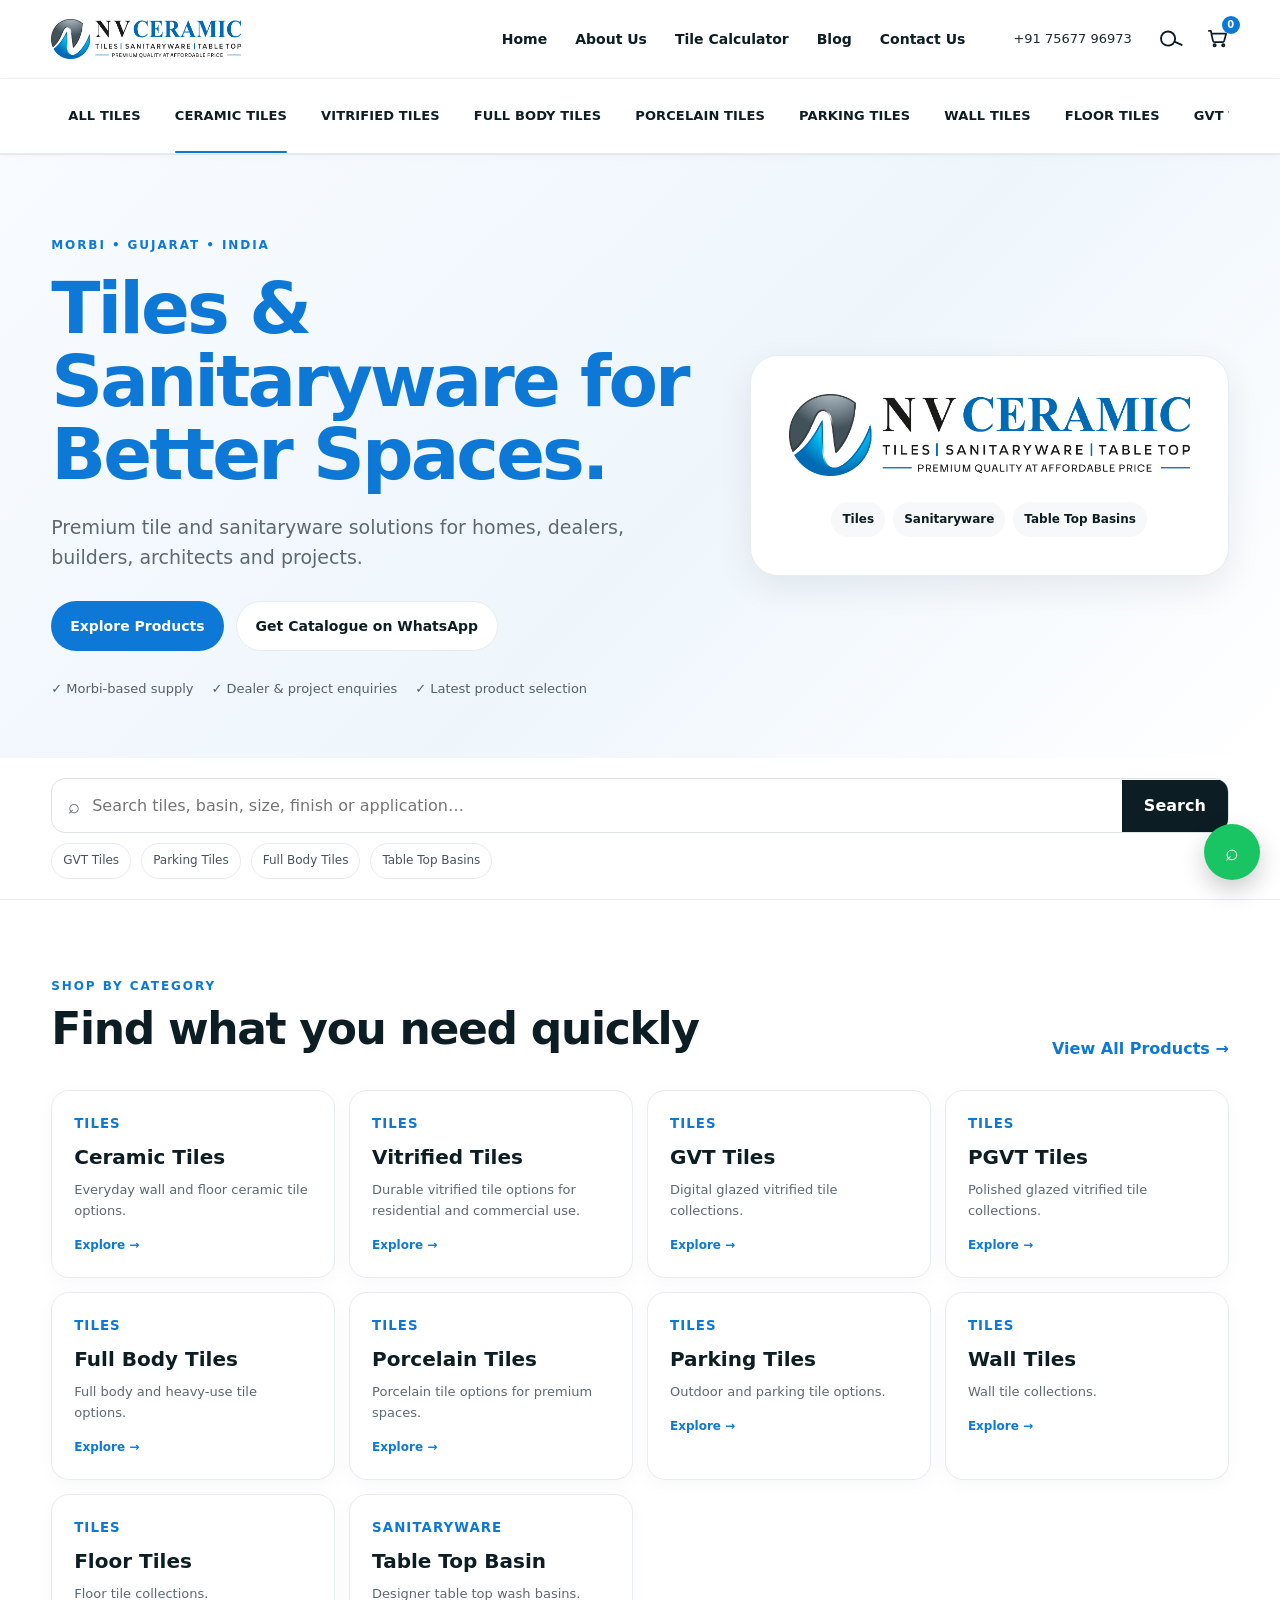
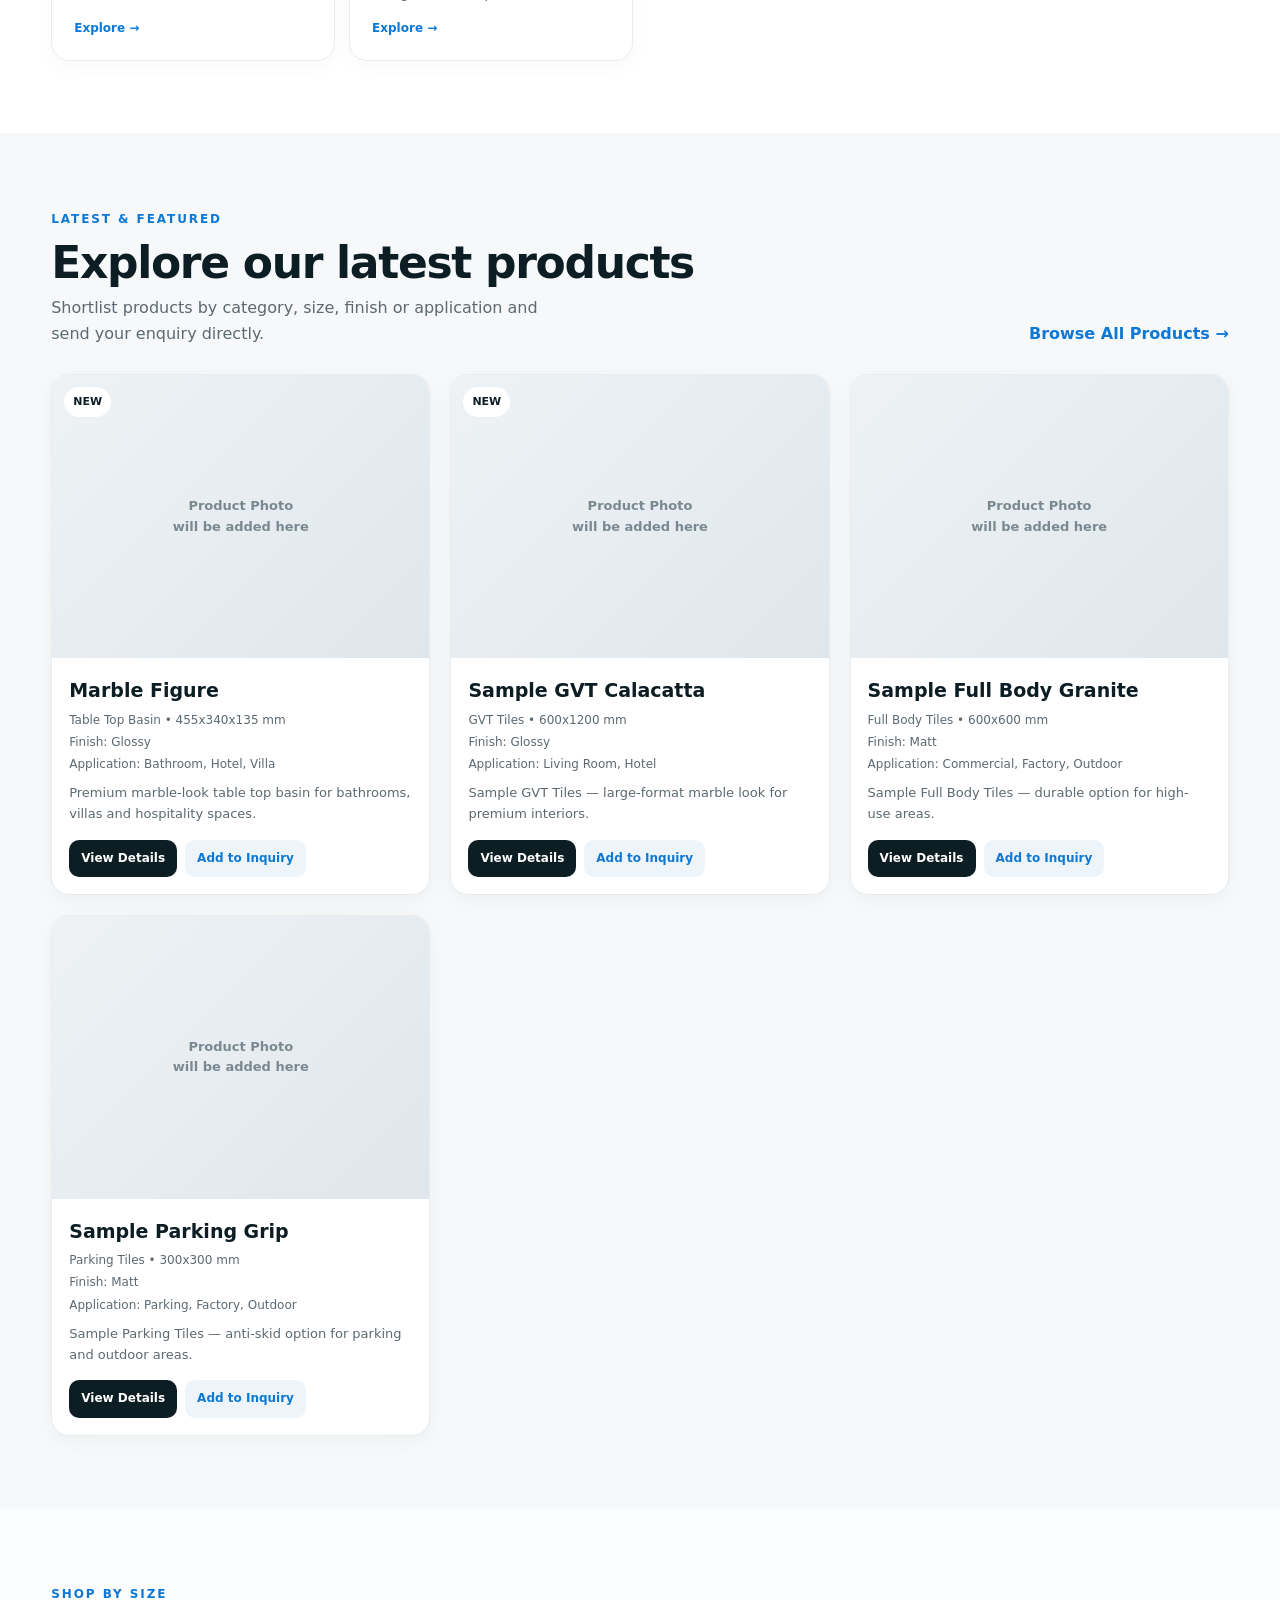
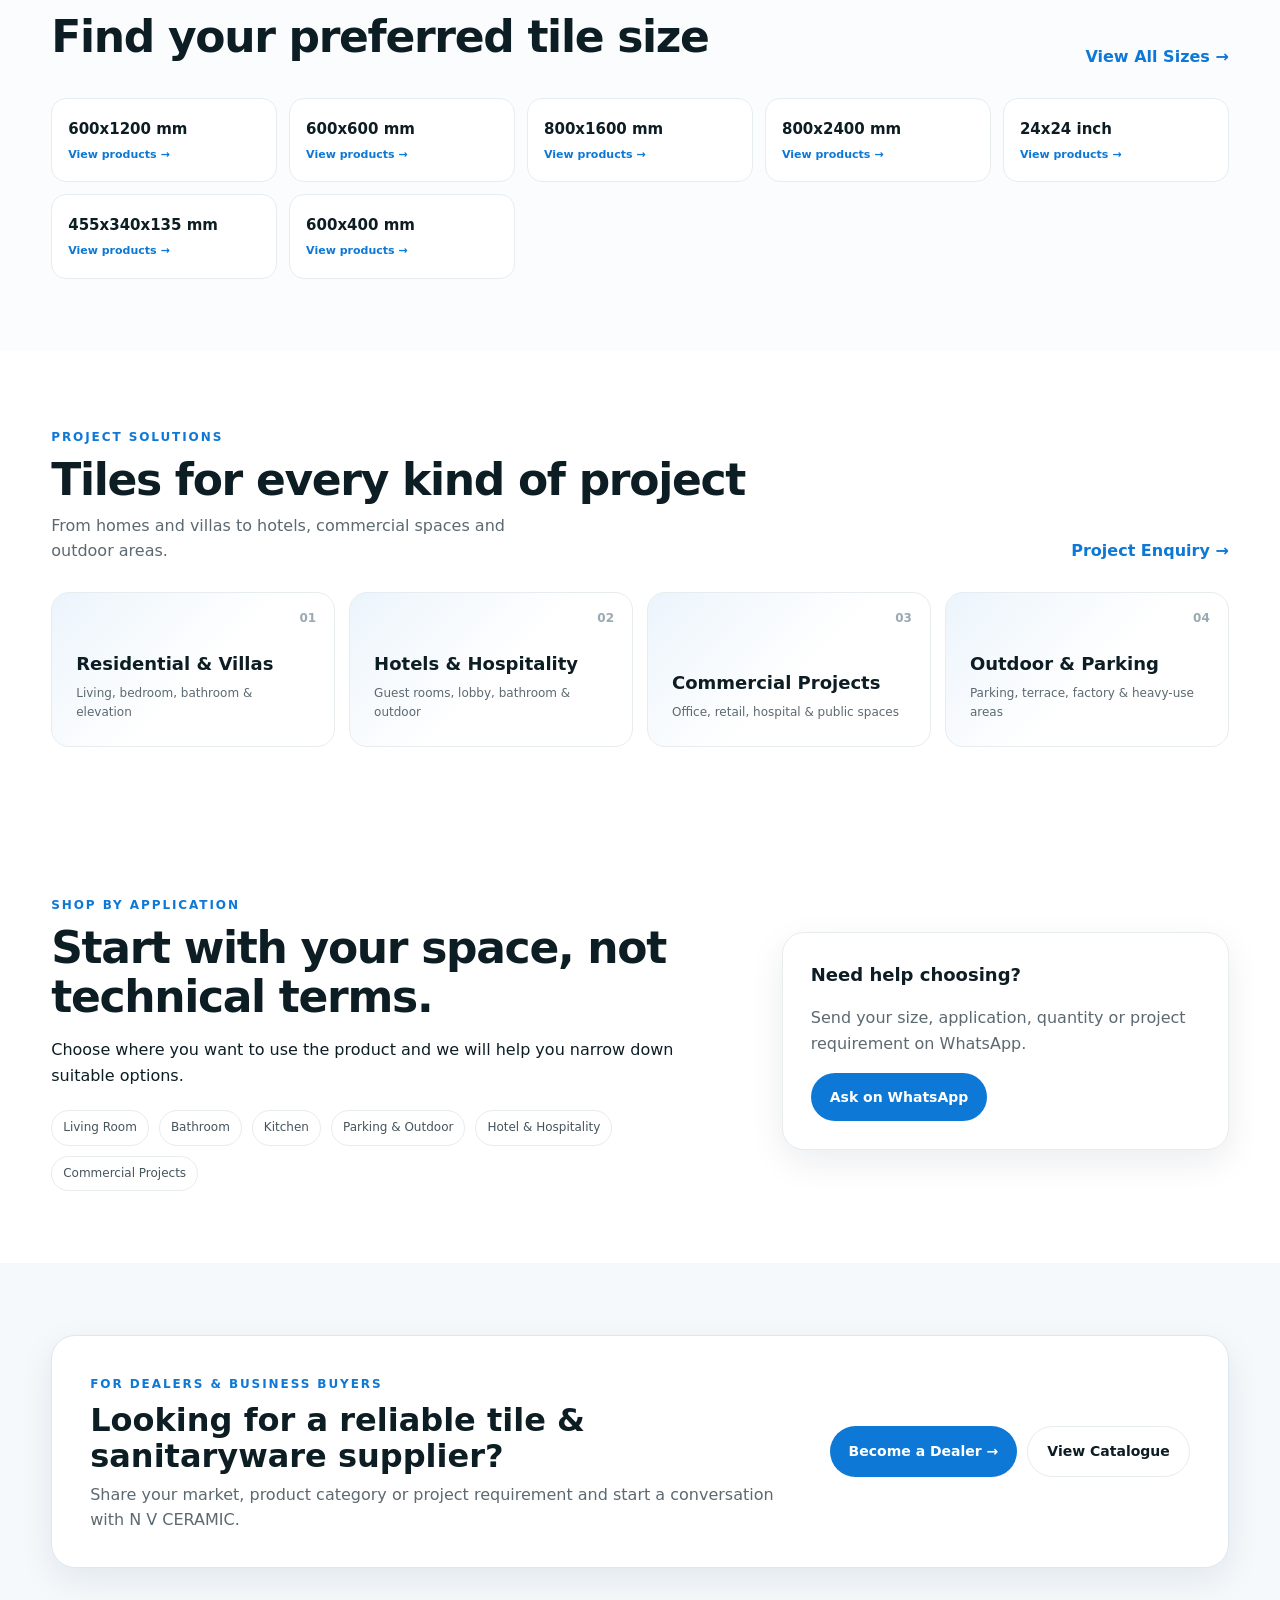
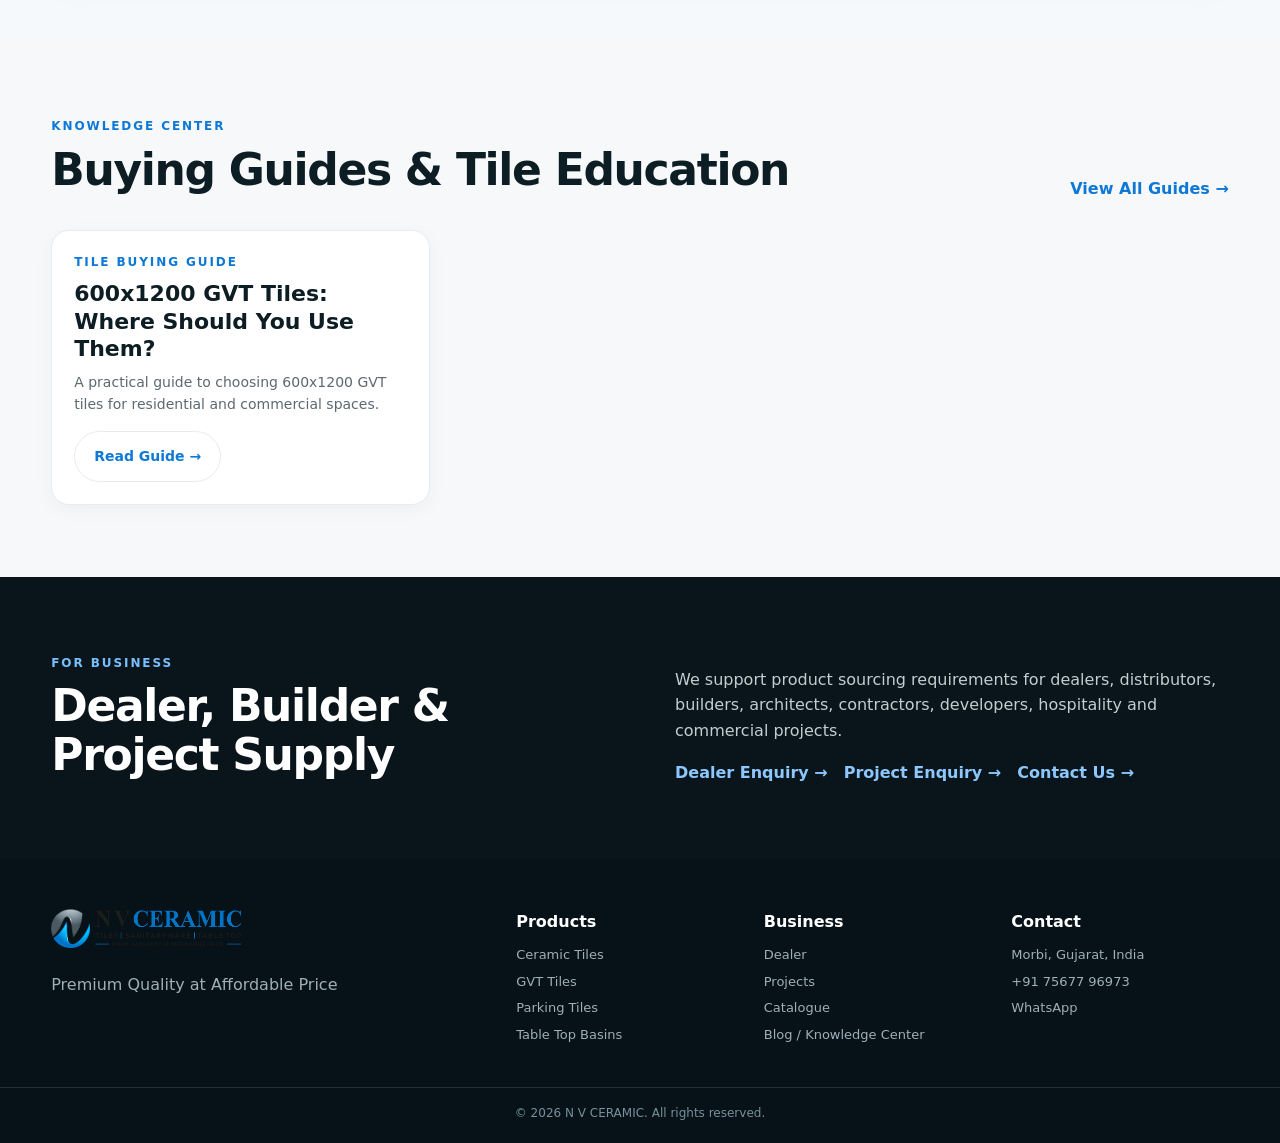
<file: index.html>
<!doctype html>
<html lang="en-IN">
<head>
<meta charset="utf-8"><meta name="viewport" content="width=device-width,initial-scale=1">
<title>N V CERAMIC | Tiles & Sanitaryware Manufacturer & Supplier in Morbi, Gujarat</title>
<meta name="description" content="N V CERAMIC is a Morbi-based tiles and sanitaryware manufacturer and supplier. Explore ceramic, vitrified, GVT, PGVT, full body, porcelain, parking tiles and table top wash basins for homes and projects.">
<meta name="robots" content="index,follow">
<link rel="canonical" href="./">
<meta property="og:title" content="N V CERAMIC | Tiles & Sanitaryware">
<meta property="og:description" content="Premium quality tiles and sanitaryware for dealers, builders, architects and project buyers.">
<meta property="og:type" content="website">
<link rel="icon" href="assets/logo.png">
<link rel="stylesheet" href="style.css">
<script type="application/ld+json" id="org-schema"></script>
</head>
<body>
<div id="site-header"></div>
<main>
<section class="hero"><div class="wrap hero-grid"><div><span class="eyebrow">MORBI • GUJARAT • INDIA</span><h1><span data-setting="heroTitle">Tiles & Sanitaryware for Better Spaces.</span></h1><p class="hero-copy"><span data-setting="heroDescription">Explore tile and sanitaryware solutions for homes, dealers, builders, architects, contractors and project requirements.</span></p><div class="hero-actions"><a class="btn primary" href="products.html">Explore Products</a><a class="btn light" data-wa="Hello N V CERAMIC, please share your latest catalogue and product details." target="_blank" rel="noopener">Get Catalogue on WhatsApp</a></div><div class="trust-row"><span>✓ Morbi-based supply</span><span>✓ Dealer & project enquiries</span><span>✓ Latest product selection</span></div></div><div class="hero-visual"><img src="assets/logo.png" alt="N V CERAMIC Premium Quality at Affordable Price"><div><b>Tiles</b><b>Sanitaryware</b><b>Table Top Basins</b></div></div></div></section>
<section class="search-band"><div class="wrap"><div class="search-box"><span>⌕</span><input id="home-search" type="search" placeholder="Search tiles, basin, size, finish or application…"><button id="home-search-btn">Search</button></div><div class="quick-links"><a href="products.html?category=CAT-003">GVT Tiles</a><a href="products.html?category=CAT-007">Parking Tiles</a><a href="products.html?category=CAT-005">Full Body Tiles</a><a href="products.html?category=CAT-011">Table Top Basins</a></div></div></section>
<section class="section"><div class="wrap"><div class="section-head"><div><span class="eyebrow">SHOP BY CATEGORY</span><h2>Find what you need quickly</h2></div><a class="text-link" href="products.html">View All Products →</a></div><div class="category-grid" id="home-categories"></div></div></section>
<section class="section alt"><div class="wrap"><div class="section-head"><div><span class="eyebrow">LATEST & FEATURED</span><h2>Explore our latest products</h2><p class="section-sub">Shortlist products by category, size, finish or application and send your enquiry directly.</p></div><a class="text-link" href="products.html">Browse All Products →</a></div><div class="product-grid" id="featured-products"></div></div></section>
<section class="section size-strip-section"><div class="wrap"><div class="section-head"><div><span class="eyebrow">SHOP BY SIZE</span><h2>Find your preferred tile size</h2></div><a class="text-link" href="products.html">View All Sizes →</a></div><div class="size-chips" id="home-sizes"></div></div></section>
<section class="section projects-home"><div class="wrap"><div class="section-head"><div><span class="eyebrow">PROJECT SOLUTIONS</span><h2>Tiles for every kind of project</h2><p class="section-sub">From homes and villas to hotels, commercial spaces and outdoor areas.</p></div><a class="text-link" href="projects.html">Project Enquiry →</a></div><div class="project-cards"><a href="category.html?application=Villa"><span>01</span><b>Residential & Villas</b><small>Living, bedroom, bathroom & elevation</small></a><a href="category.html?application=Hotel"><span>02</span><b>Hotels & Hospitality</b><small>Guest rooms, lobby, bathroom & outdoor</small></a><a href="category.html?application=Commercial"><span>03</span><b>Commercial Projects</b><small>Office, retail, hospital & public spaces</small></a><a href="category.html?application=Parking"><span>04</span><b>Outdoor & Parking</b><small>Parking, terrace, factory & heavy-use areas</small></a></div></div></section>
<section class="section"><div class="wrap application-grid"><div><span class="eyebrow">SHOP BY APPLICATION</span><h2>Start with your space, not technical terms.</h2><p>Choose where you want to use the product and we will help you narrow down suitable options.</p><div class="app-links"><a href="category.html?application=living-room">Living Room</a><a href="category.html?application=bathroom">Bathroom</a><a href="category.html?application=kitchen">Kitchen</a><a href="category.html?application=parking">Parking & Outdoor</a><a href="category.html?application=hotel">Hotel & Hospitality</a><a href="category.html?application=commercial">Commercial Projects</a></div></div><div class="info-card"><b>Need help choosing?</b><p>Send your size, application, quantity or project requirement on WhatsApp.</p><a class="btn primary" data-wa="Hello N V CERAMIC, I need help selecting tiles/sanitaryware for my requirement." target="_blank" rel="noopener">Ask on WhatsApp</a></div></div></section>
<section class="section dealer-home"><div class="wrap dealer-banner"><div><span class="eyebrow">FOR DEALERS & BUSINESS BUYERS</span><h2>Looking for a reliable tile & sanitaryware supplier?</h2><p>Share your market, product category or project requirement and start a conversation with N V CERAMIC.</p></div><div class="dealer-actions"><a class="btn primary" href="dealer.html">Become a Dealer →</a><a class="btn light" href="catalogue.html">View Catalogue</a></div></div></section>
<section class="section alt"><div class="wrap"><div class="section-head"><div><span class="eyebrow">KNOWLEDGE CENTER</span><h2>Buying Guides & Tile Education</h2></div><a class="text-link" href="blog.html">View All Guides →</a></div><div class="grid grid-3" id="home-blogs"></div></div></section>
<section class="section dark"><div class="wrap two-col"><div><span class="eyebrow">FOR BUSINESS</span><h2>Dealer, Builder & Project Supply</h2></div><div><p>We support product sourcing requirements for dealers, distributors, builders, architects, contractors, developers, hospitality and commercial projects.</p><div class="mini-actions"><a href="dealer.html">Dealer Enquiry →</a><a href="projects.html">Project Enquiry →</a><a href="contact.html">Contact Us →</a></div></div></div></section>
</main>
<footer><div class="wrap footer-grid"><div><img src="assets/logo.png" alt="N V CERAMIC logo"><p>Premium Quality at Affordable Price</p></div><div><b>Products</b><a href="products.html?category=CAT-001">Ceramic Tiles</a><a href="products.html?category=CAT-003">GVT Tiles</a><a href="products.html?category=CAT-007">Parking Tiles</a><a href="products.html?category=CAT-011">Table Top Basins</a></div><div><b>Business</b><a href="dealer.html">Dealer</a><a href="projects.html">Projects</a><a href="catalogue.html">Catalogue</a><a href="blog.html">Blog / Knowledge Center</a></div><div><b>Contact</b><span data-setting="address">Morbi, Gujarat, India</span><a data-setting-href="phone"><span data-setting="phoneDisplay">+91 75677 96973</span></a><a data-wa="Hello N V CERAMIC" target="_blank" rel="noopener">WhatsApp</a></div></div><div class="copyright">© 2026 N V CERAMIC. All rights reserved.</div></footer>
<a class="float-wa" data-wa="Hello N V CERAMIC, I want product details." target="_blank" rel="noopener" aria-label="WhatsApp">⌕</a>
<script src="config.js"></script><script src="data-local.js"></script><script src="app.js"></script>
</body></html>
</file>
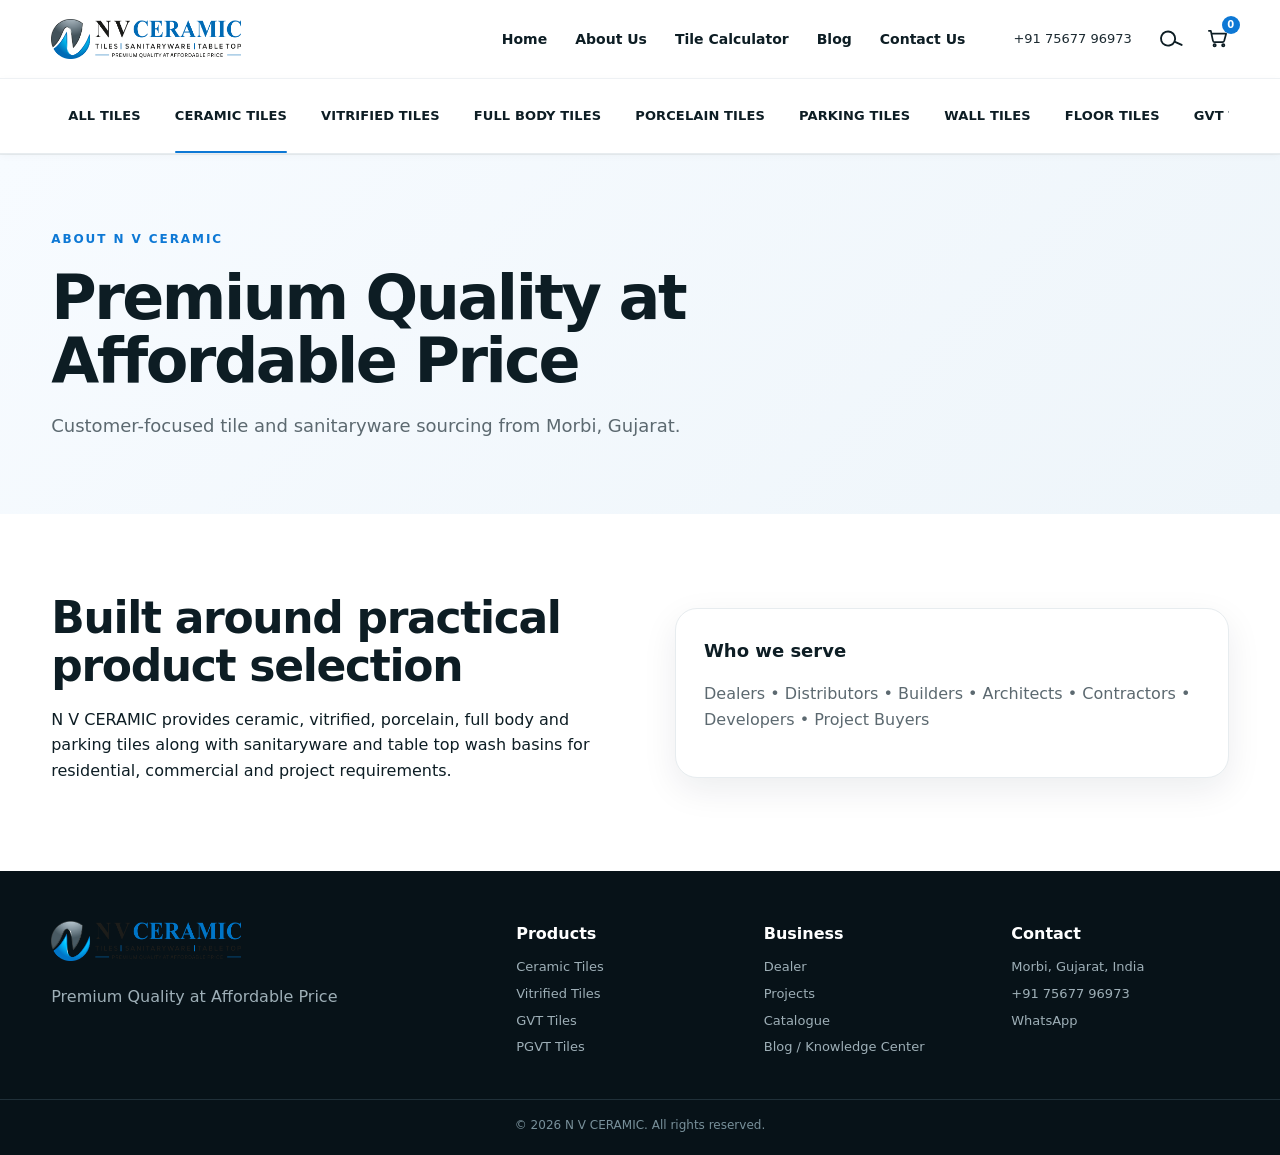
<file: about.html>
<!doctype html><html lang="en-IN"><head><meta charset="utf-8"><meta name="viewport" content="width=device-width,initial-scale=1"><title>About N V CERAMIC | Morbi, Gujarat</title><meta name="description" content="Learn about N V CERAMIC and our tiles and sanitaryware supply approach from Morbi, Gujarat."><link rel="stylesheet" href="style.css"></head><body><div id="site-header"></div><main><section class="page-hero"><div class="wrap"><span class="eyebrow">ABOUT N V CERAMIC</span><h1><span data-setting="tagline">Premium Quality at Affordable Price</span></h1><p>Customer-focused tile and sanitaryware sourcing from Morbi, Gujarat.</p></div></section><section class="section"><div class="wrap two-col"><div><h2>Built around practical product selection</h2><p>N V CERAMIC provides ceramic, vitrified, porcelain, full body and parking tiles along with sanitaryware and table top wash basins for residential, commercial and project requirements.</p></div><div class="info-card"><b>Who we serve</b><p>Dealers • Distributors • Builders • Architects • Contractors • Developers • Project Buyers</p></div></div></section></main><div id="site-footer"></div><script src="config.js"></script><script src="data-local.js"></script><script src="app.js"></script></body></html>
</file>
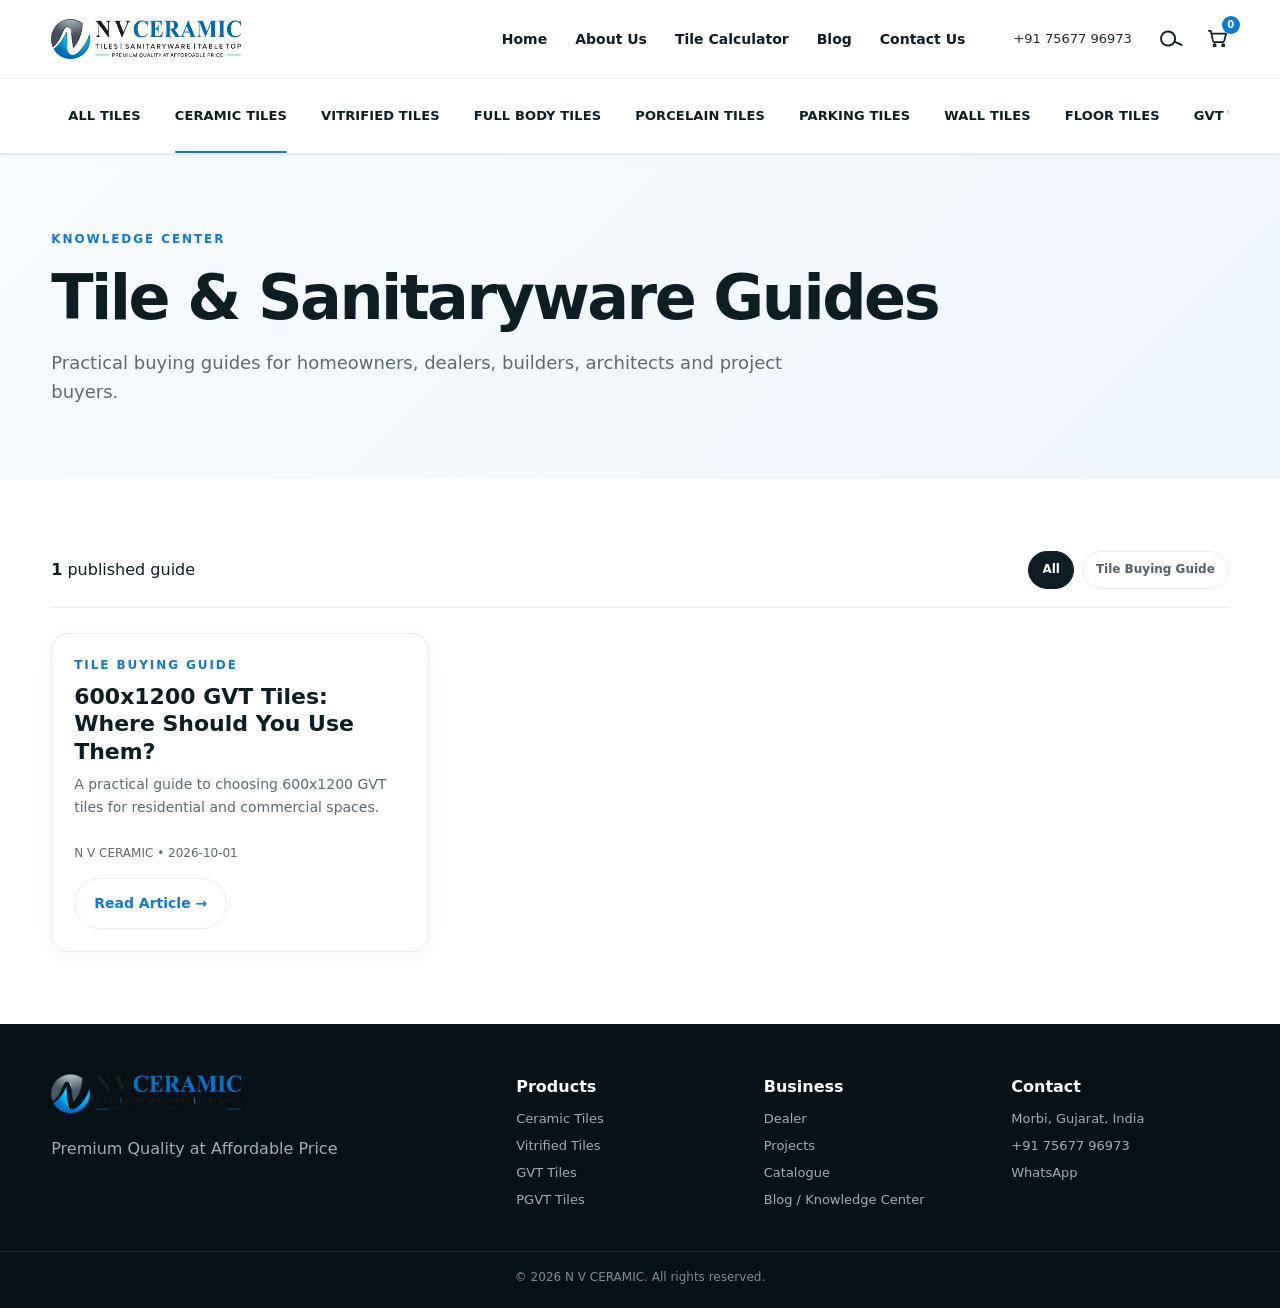
<file: blog.html>
<!doctype html>
<html lang="en-IN">
<head>
<meta charset="utf-8"><meta name="viewport" content="width=device-width,initial-scale=1">
<title>Blog | N V CERAMIC</title>
<meta name="description" content="Practical tile and sanitaryware buying guides from N V CERAMIC, Morbi, Gujarat.">
<meta name="robots" content="index,follow">
<link rel="canonical" href="blog.html">
<link rel="stylesheet" href="style.css">
<script src="config.js"></script>
<script src="data-local.js"></script>
<script defer src="app.js"></script>
</head>
<body>
<div id="site-header"></div>
<main id="app"></main>
<div id="site-footer"></div>
</body>
</html>
</file>
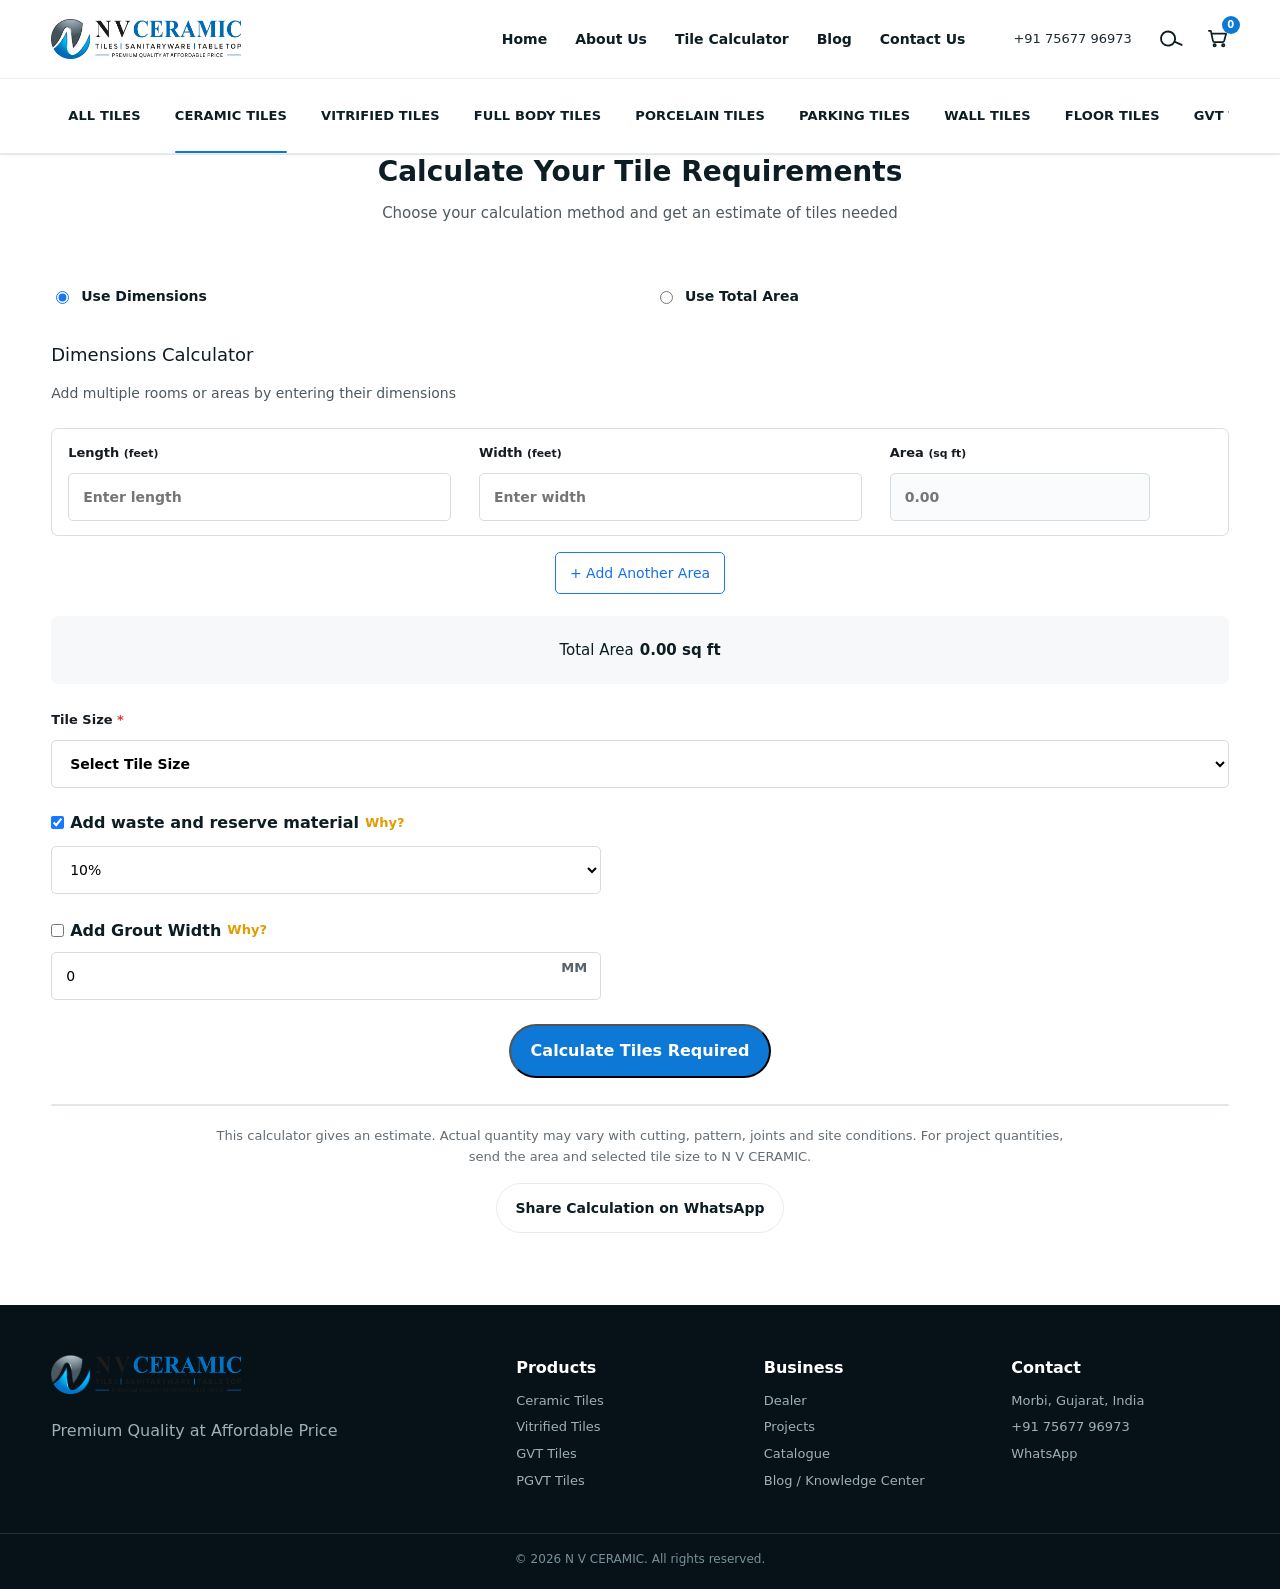
<file: calculator.html>
<!doctype html>
<html lang="en">
<head>
<meta charset="utf-8"><meta name="viewport" content="width=device-width, initial-scale=1">
<title>Tile Calculator | N V CERAMIC</title>
<meta name="description" content="Calculate tile requirements using room dimensions or total area. Select any tile size available in the N V CERAMIC size master.">
<link rel="stylesheet" href="style.css">
</head>
<body>
<div id="site-header"></div>
<main>
<section class="calc-page-head">
  <div class="wrap">
    <h1>Calculate Your Tile Requirements</h1>
    <p>Choose your calculation method and get an estimate of tiles needed</p>
  </div>
</section>

<section class="section calculator-section">
<div class="wrap">
  <div class="calc-mode-tabs" role="radiogroup" aria-label="Calculation method">
    <label class="calc-mode"><input type="radio" name="calcMode" value="dimensions" checked><span>Use Dimensions</span></label>
    <label class="calc-mode"><input type="radio" name="calcMode" value="area"><span>Use Total Area</span></label>
  </div>

  <div id="dimensions-panel" class="calc-panel">
    <h2>Dimensions Calculator</h2>
    <p class="calc-subtitle">Add multiple rooms or areas by entering their dimensions</p>
    <div id="area-rows" class="area-rows"></div>
    <button class="calc-add-area" id="add-area" type="button">+ Add Another Area</button>
    <div class="calc-total"><span>Total Area</span><strong id="dimensions-total">0.00 sq ft</strong></div>
  </div>

  <div id="area-panel" class="calc-panel hidden">
    <h2>Total Area Calculator</h2>
    <p class="calc-subtitle">Enter the total area you want to cover</p>
    <div class="total-area-row">
      <label>Total Area <em>*</em><div class="input-with-unit"><input id="total-area" type="number" min="0" step="0.01" value="0" placeholder="Enter total area"><select id="area-unit"><option value="sqft">Sq.Ft.</option><option value="sqm">Sq.M.</option></select></div></label>
    </div>
  </div>

  <div class="calc-options">
    <label>Tile Size <em>*</em>
      <select id="tile-size"><option value="">Select Tile Size</option></select>
    </label>
    <div class="calc-option-line">
      <label class="check-line"><input id="use-waste" type="checkbox" checked><span>Add waste and reserve material</span><button type="button" class="why" data-tip="Wastage allows for cutting, breakage and future replacement. 10% is a common starting estimate; patterned layouts may need more.">Why?</button></label>
      <select id="wastage" class="option-select"><option value="5">5%</option><option value="7">7%</option><option value="10" selected>10%</option><option value="15">15%</option></select>
    </div>
    <div class="calc-option-line">
      <label class="check-line"><input id="use-grout" type="checkbox"><span>Add Grout Width</span><button type="button" class="why" data-tip="Grout width is included in the tile-to-tile module calculation. Keep it at 0 mm if you want a simple tile-area estimate.">Why?</button></label>
      <div class="input-suffix"><input id="grout" type="number" min="0" step="0.5" value="0" placeholder="0"><span>MM</span></div>
    </div>
  </div>

  <div class="calc-action"><button class="btn primary calc-main-btn" id="calculateTiles" type="button">Calculate Tiles Required</button></div>

  <div id="calc-results" class="calc-results-new" aria-live="polite" hidden></div>
  <div class="calc-help">This calculator gives an estimate. Actual quantity may vary with cutting, pattern, joints and site conditions. For project quantities, send the area and selected tile size to N V CERAMIC.</div>
  <a class="btn light calc-wa" id="calcWhatsApp" target="_blank" rel="noopener">Share Calculation on WhatsApp</a>
</div>
</section>
</main>
<div id="site-footer"></div>
<script src="config.js"></script><script src="data-local.js"></script><script src="app.js"></script>
<script>
(function(){
  const $=id=>document.getElementById(id);
  let rowNo=0;
  const areaRows=$('area-rows');

  function addRow(){
    rowNo++;
    const row=document.createElement('div');
    row.className='area-row'; row.dataset.row=rowNo;
    row.innerHTML=`<div><label>Length <small>(feet)</small><input class="area-length" type="number" min="0" step="0.01" placeholder="Enter length"></label></div>
      <div><label>Width <small>(feet)</small><input class="area-width" type="number" min="0" step="0.01" placeholder="Enter width"></label></div>
      <div><label>Area <small>(sq ft)</small><input class="area-value" type="text" readonly placeholder="0.00"></label></div>
      ${rowNo>1?'<button class="remove-area" type="button" aria-label="Remove area">×</button>':''}`;
    areaRows.appendChild(row);
    row.querySelectorAll('input').forEach(i=>i.addEventListener('input',updateAreaRows));
    if(rowNo>1) row.querySelector('.remove-area').addEventListener('click',()=>{row.remove();updateAreaRows();});
  }
  function updateAreaRows(){
    let total=0;
    areaRows.querySelectorAll('.area-row').forEach(r=>{
      const l=parseFloat(r.querySelector('.area-length').value)||0, w=parseFloat(r.querySelector('.area-width').value)||0, a=l*w;
      r.querySelector('.area-value').value=a? a.toFixed(2):''; total+=a;
    });
    $('dimensions-total').textContent=total.toFixed(2)+' sq ft';
  }
  addRow();
  $('add-area').addEventListener('click',addRow);

  function populateSizes(){
    const sel=$('tile-size'); if(!sel)return;
    const sizes=(NVC.data&&NVC.data.sizes)||[];
    const seen={};
    sel.innerHTML='<option value="">Select Tile Size</option>'+sizes.filter(s=>s&&s.name).filter(s=>{const k=String(s.name).trim().toLowerCase();if(seen[k])return false;seen[k]=1;return true;}).map(s=>`<option value="${NVC.esc(s.id||s.name)}">${NVC.esc(s.name)}</option>`).join('');
  }
  document.addEventListener('nvc-ready',populateSizes);
  if(window.NVC&&NVC.data)populateSizes();

  document.querySelectorAll('input[name="calcMode"]').forEach(r=>r.addEventListener('change',()=>{
    const dim=r.checked&&r.value==='dimensions'; $('dimensions-panel').classList.toggle('hidden',!dim); $('area-panel').classList.toggle('hidden',dim); $('calc-results').hidden=true;
  }));

  function selectedSize(){
    const id=$('tile-size').value, sizes=(NVC.data&&NVC.data.sizes)||[];
    return sizes.find(s=>String(s.id||s.name)===id)||sizes.find(s=>String(s.name)===id)||null;
  }
  function parseSize(size){
    if(!size)return null;
    const text=String(size.name||size).trim();
    const m=text.match(/([0-9]+(?:\.[0-9]+)?)\s*[x×*]\s*([0-9]+(?:\.[0-9]+)?)/i);
    if(!m)return null;
    let unit=(text.match(/(mm|cm|inch|inches|in)\b/i)||[])[1]||'mm'; unit=unit.toLowerCase();
    if(unit==='inches'||unit==='in')unit='inch';
    const factor={mm:0.001,cm:0.01,inch:0.0254}[unit]||0.001;
    return {name:text,lMeters:parseFloat(m[1])*factor,wMeters:parseFloat(m[2])*factor,unit};
  }
  function getAreaM2(){
    const mode=document.querySelector('input[name="calcMode"]:checked').value;
    if(mode==='area'){
      const v=parseFloat($('total-area').value)||0; return $('area-unit').value==='sqm'?v:v*0.09290304;
    }
    let totalSqft=0; areaRows.querySelectorAll('.area-row').forEach(r=>{totalSqft+=(parseFloat(r.querySelector('.area-length').value)||0)*(parseFloat(r.querySelector('.area-width').value)||0);});
    return totalSqft*0.09290304;
  }
  function calc(){
    const areaM2=getAreaM2();
    if(!(areaM2>0)){alert('Please enter a valid room dimension or total area.');return;}
    const size=selectedSize(), parsed=parseSize(size);
    if(!parsed){alert('Please select a valid tile size from the dropdown.');return;}
    const waste=$('use-waste').checked?parseFloat($('wastage').value)||0:0;
    const grout=$('use-grout').checked?Math.max(0,parseFloat($('grout').value)||0):0;
    const groutM=grout/1000;
    const tileArea=parsed.lMeters*parsed.wMeters;
    const moduleArea=(parsed.lMeters+groutM)*(parsed.wMeters+groutM);
    const areaWaste=areaM2*(1+waste/100);
    const tiles=Math.ceil(areaWaste/moduleArea);
    const sqft=areaM2*10.7639104167, wasteSqft=areaWaste*10.7639104167;
    const sizeBox=size&&size.pcsBox?Math.ceil(tiles/parseFloat(size.pcsBox)):null;
    $('calc-results').hidden=false;
    $('calc-results').innerHTML=`<div><small>Total Area</small><strong>${sqft.toFixed(2)} sq ft<br><span>${areaM2.toFixed(2)} m²</span></strong></div><div><small>Area with ${waste}% Wastage</small><strong>${wasteSqft.toFixed(2)} sq ft<br><span>${areaWaste.toFixed(2)} m²</span></strong></div><div><small>Tiles Required</small><strong>${tiles.toLocaleString()} tiles${sizeBox?'<br><span>Approx. '+sizeBox+' boxes</span>':''}</strong></div>`;
    const mode=document.querySelector('input[name="calcMode"]:checked').value;
    const msg='Hello N V CERAMIC, I used your Tile Calculator. Calculation method: '+(mode==='area'?'Total Area':'Room Dimensions')+' | Area: '+sqft.toFixed(2)+' sq.ft. | Tile Size: '+parsed.name+' | Wastage: '+waste+'% | Grout: '+grout+' mm | Estimated Tiles: '+tiles+(sizeBox?' | Approx. Boxes: '+sizeBox:'')+'. Please help me with product selection and quantity.';
    const n=String((NVC.data.settings||{}).whatsapp||'917567796973').replace(/\D/g,''); $('calcWhatsApp').href='https://wa.me/'+n+'?text='+encodeURIComponent(msg);
  }
  $('calculateTiles').addEventListener('click',calc);
  document.querySelectorAll('.why').forEach(b=>b.addEventListener('click',()=>alert(b.dataset.tip)));
})();
</script>
</body></html>
</file>
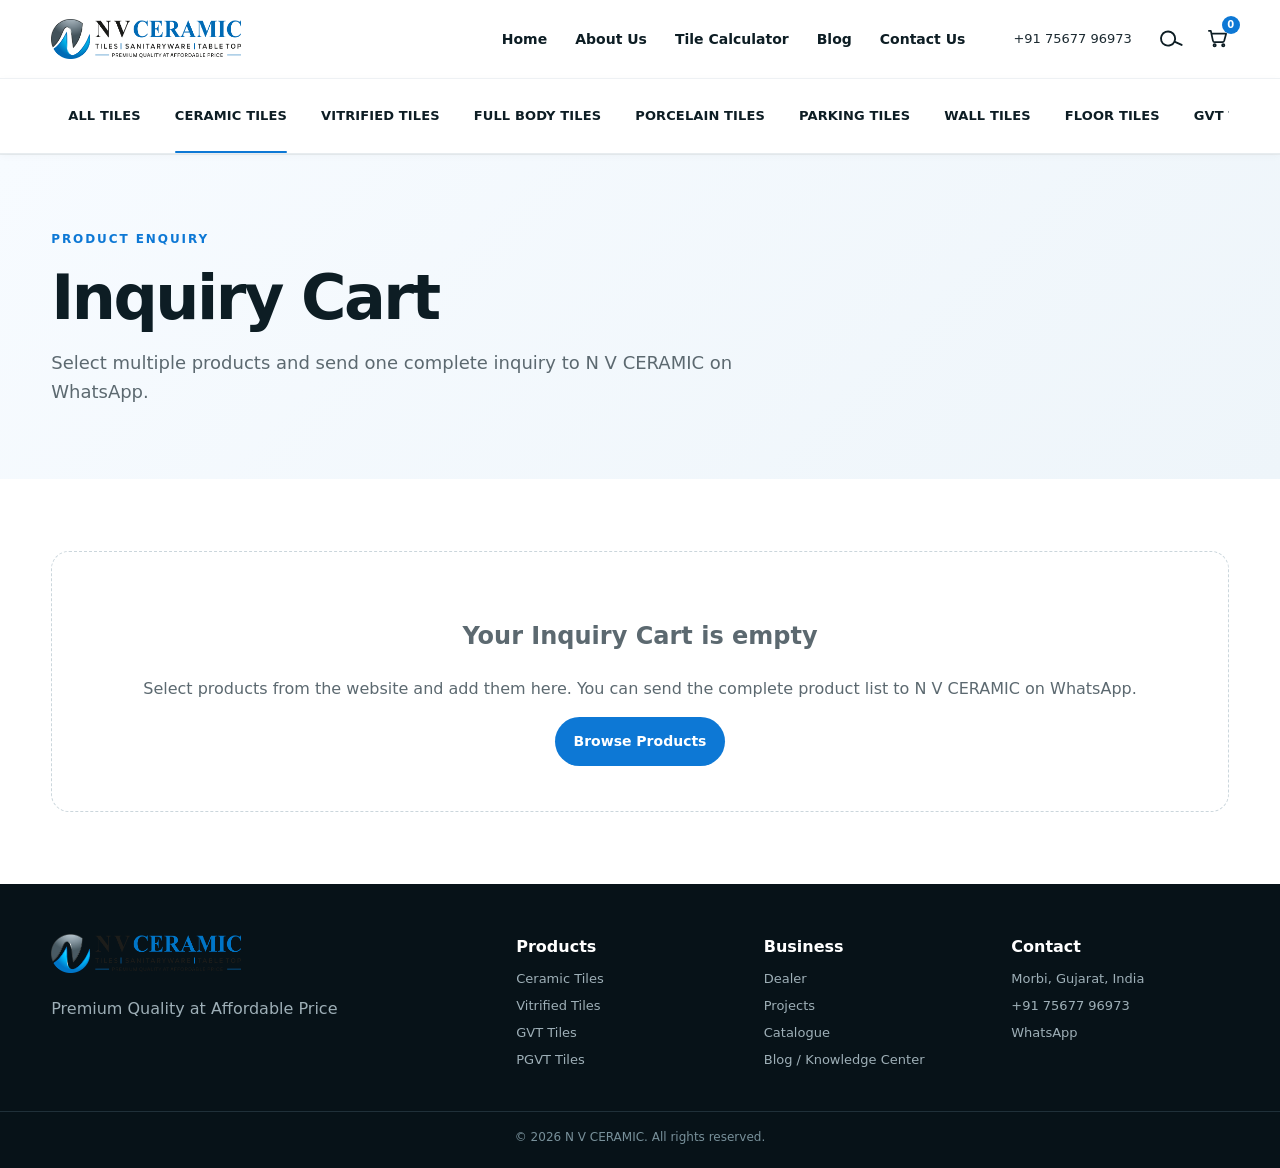
<file: cart.html>
<!doctype html><html lang="en-IN"><head><meta charset="utf-8"><meta name="viewport" content="width=device-width,initial-scale=1"><title>Inquiry Cart | N V CERAMIC</title><meta name="description" content="Select multiple N V CERAMIC products and send one WhatsApp inquiry."><link rel="stylesheet" href="style.css"></head><body><div id="site-header"></div><main><section class="page-hero"><div class="wrap"><span class="eyebrow">PRODUCT ENQUIRY</span><h1>Inquiry Cart</h1><p>Select multiple products and send one complete inquiry to N V CERAMIC on WhatsApp.</p></div></section><section class="section"><div class="wrap" id="cart-content"></div></section></main><div id="site-footer"></div><script src="config.js"></script><script src="data-local.js"></script><script src="app.js"></script></body></html>
</file>
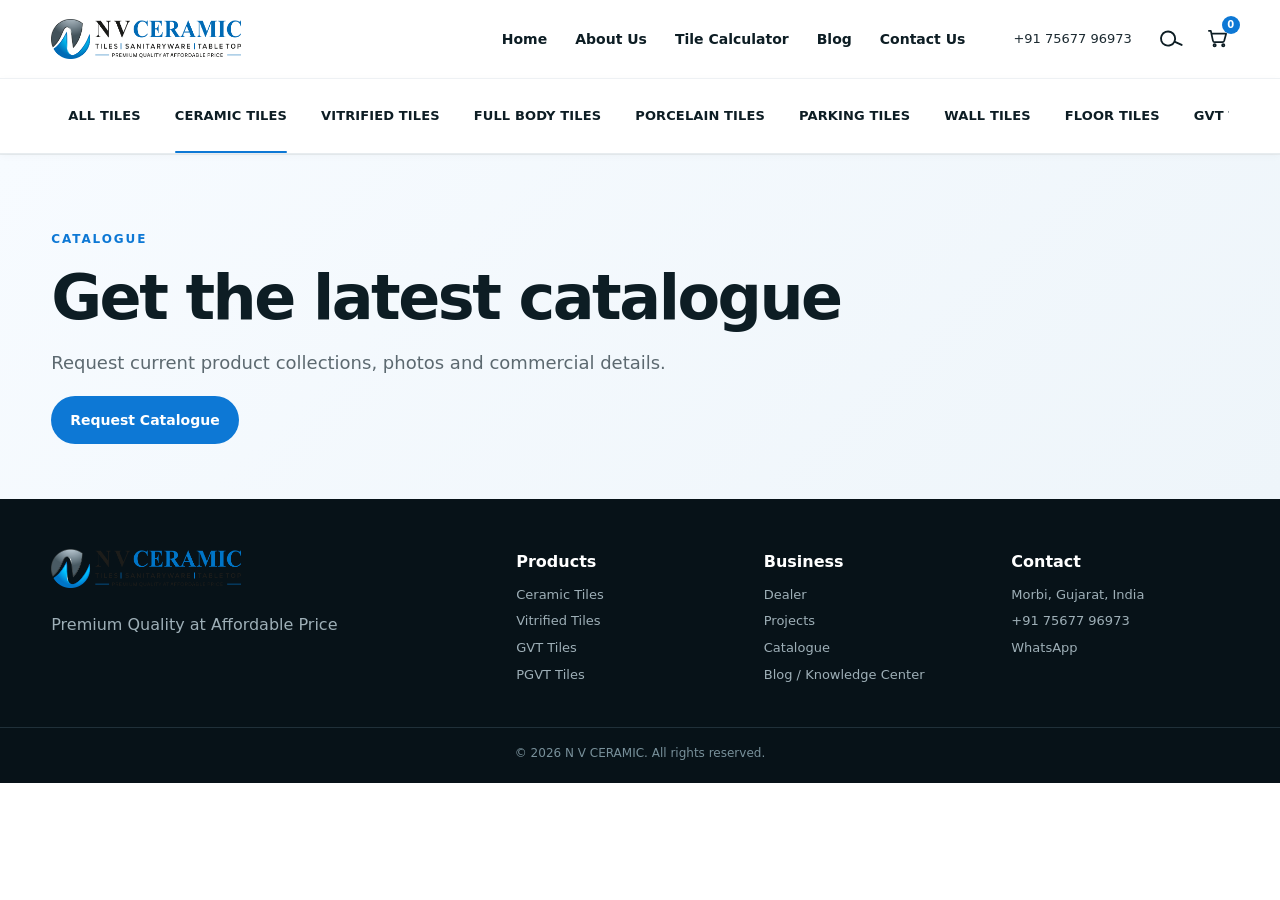
<file: catalogue.html>
<!doctype html><html lang="en-IN"><head><meta charset="utf-8"><meta name="viewport" content="width=device-width,initial-scale=1"><title>Catalogue | N V CERAMIC</title><meta name="description" content="Request the latest N V CERAMIC tile and sanitaryware catalogue on WhatsApp."><link rel="stylesheet" href="style.css"></head><body><div id="site-header"></div><main><section class="page-hero"><div class="wrap"><span class="eyebrow">CATALOGUE</span><h1>Get the latest catalogue</h1><p>Request current product collections, photos and commercial details.</p><a class="btn primary" data-wa="Hello N V CERAMIC, please share your latest catalogue." target="_blank" rel="noopener">Request Catalogue</a></div></section></main><div id="site-footer"></div><script src="config.js"></script><script src="data-local.js"></script><script src="app.js"></script></body></html>
</file>
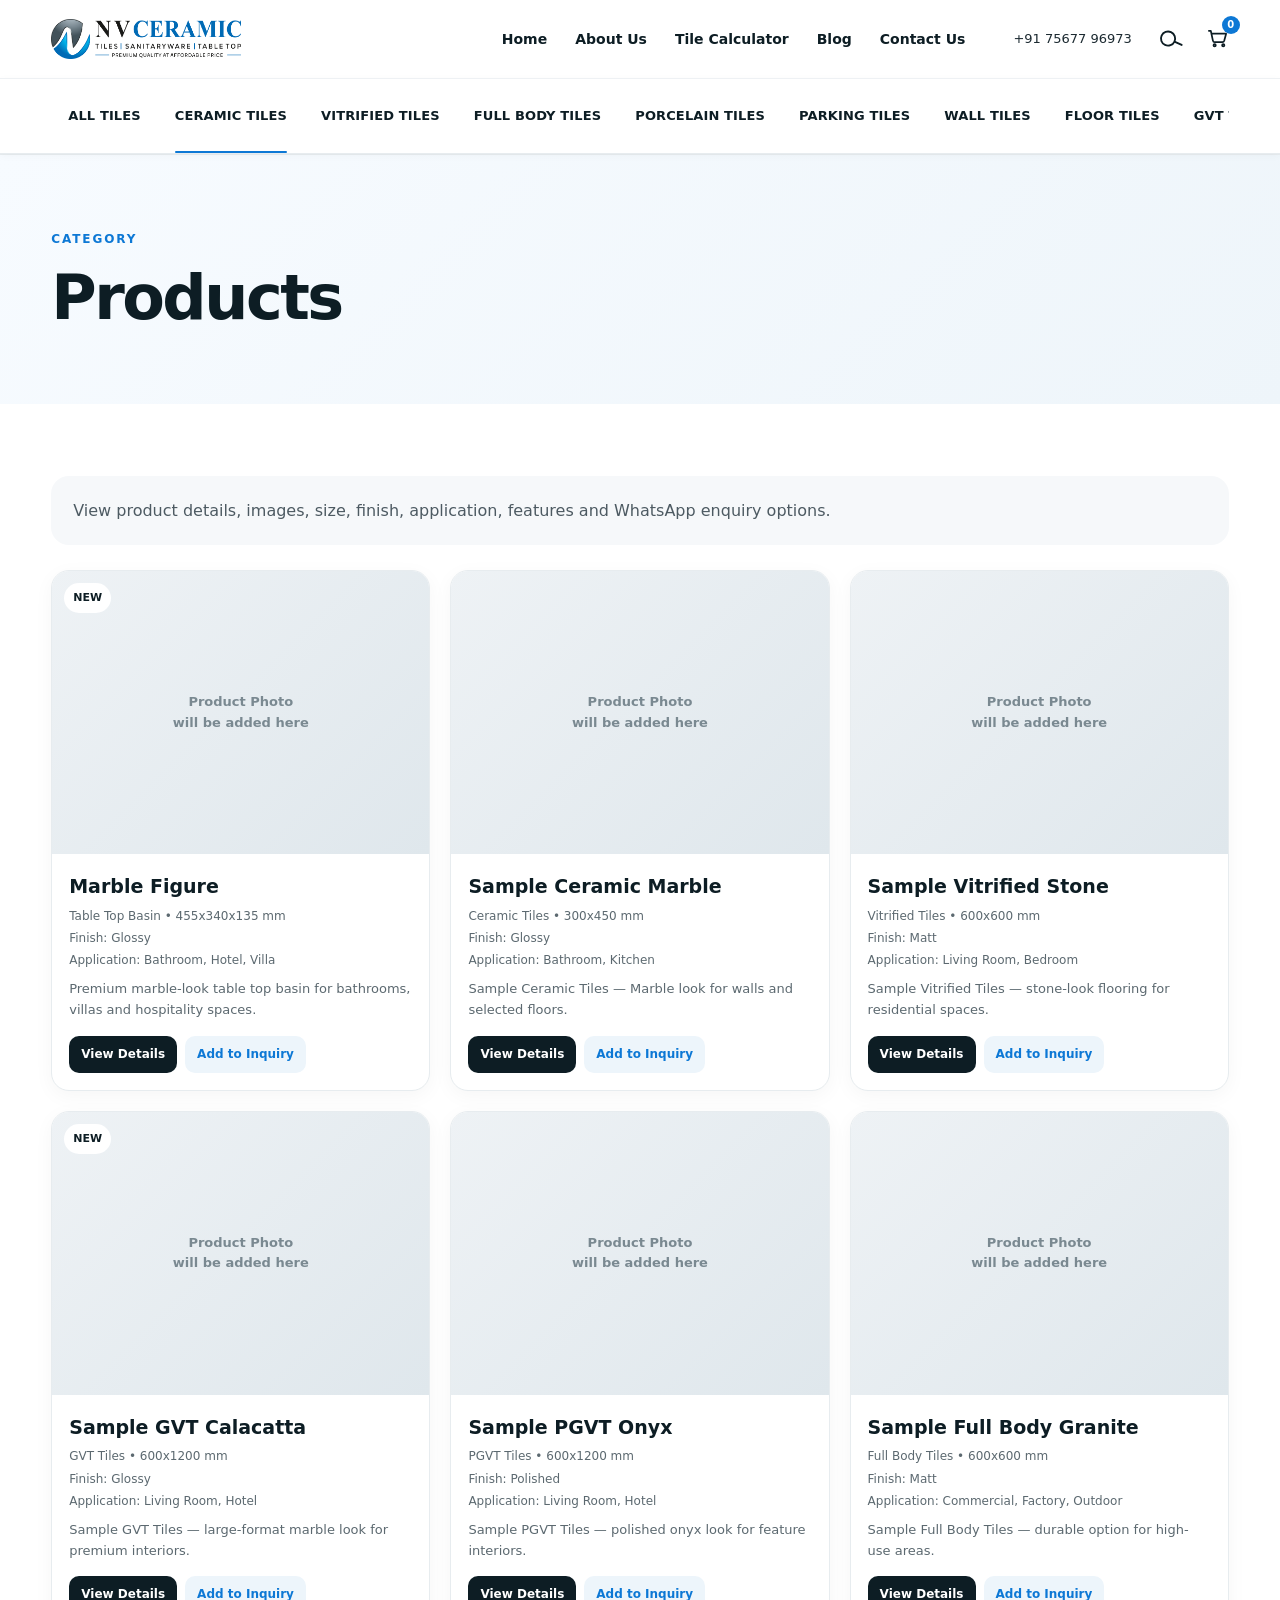
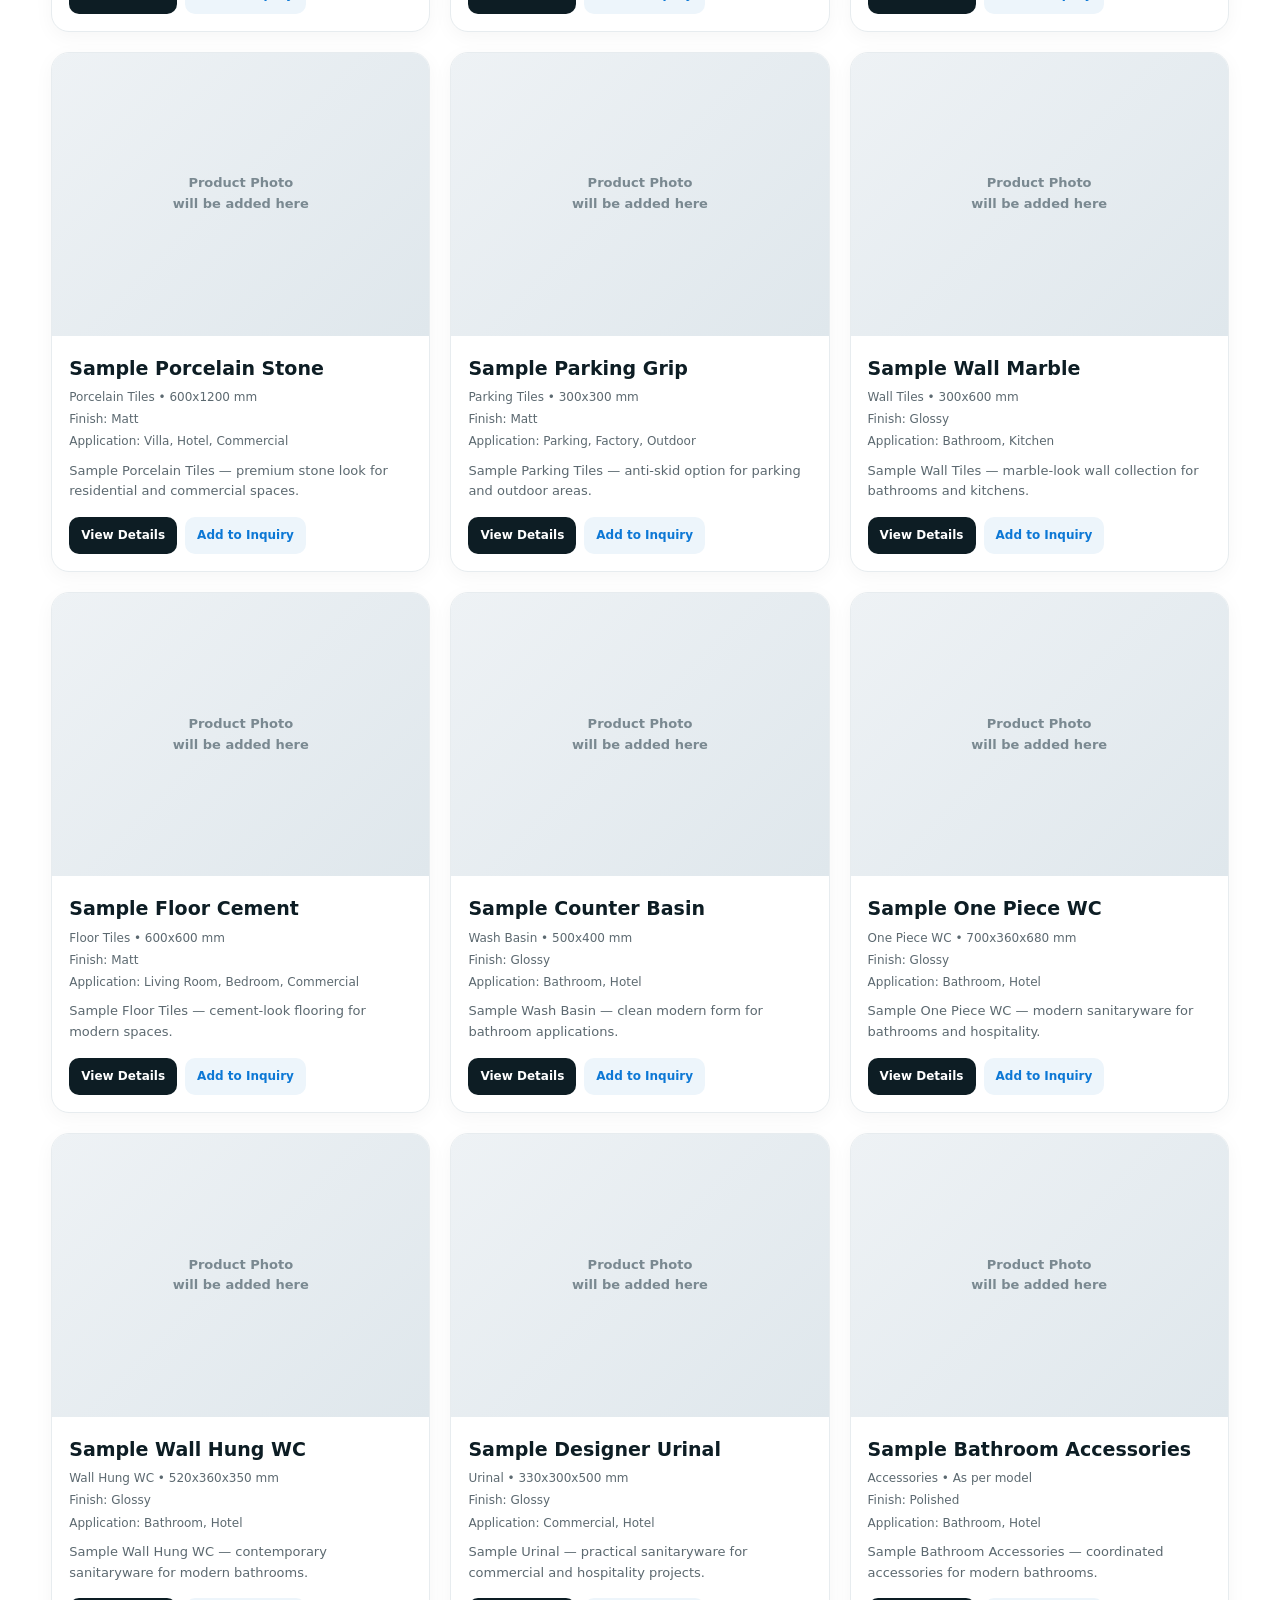
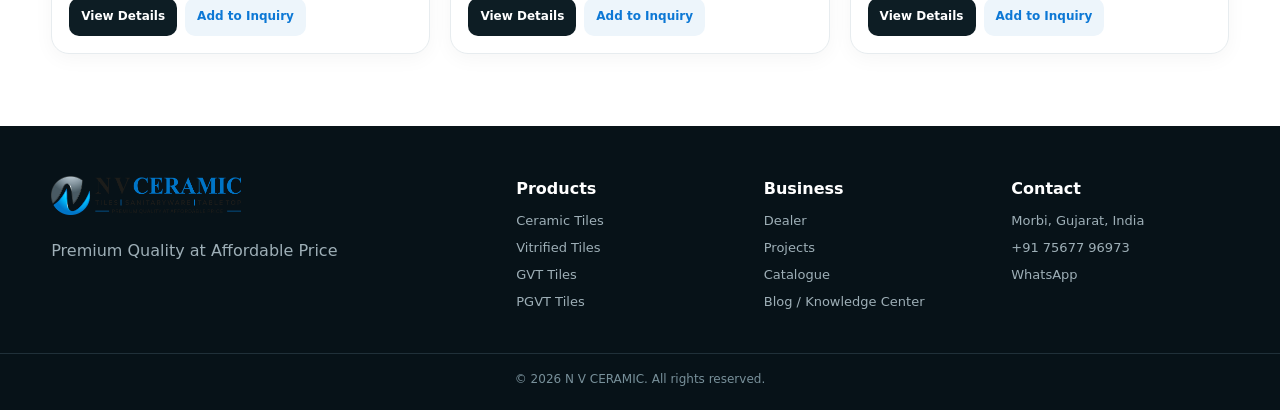
<file: category.html>
<!doctype html><html lang="en-IN"><head><meta charset="utf-8"><meta name="viewport" content="width=device-width,initial-scale=1"><title>Tile Category | N V CERAMIC</title><meta name="description" content="Explore tile and sanitaryware products by application and category from N V CERAMIC."><link rel="stylesheet" href="style.css"></head><body><div id="site-header"></div><main><section class="page-hero"><div class="wrap"><span class="eyebrow" id="cat-eyebrow">CATEGORY</span><h1 id="cat-title">Products</h1><p id="cat-desc"></p></div></section><section class="section"><div class="wrap"><div class="category-intro" id="cat-content"></div><div class="product-grid" id="cat-products"></div></div></section></main><div id="site-footer"></div><script src="config.js"></script><script src="data-local.js"></script><script src="app.js"></script></body></html>
</file>
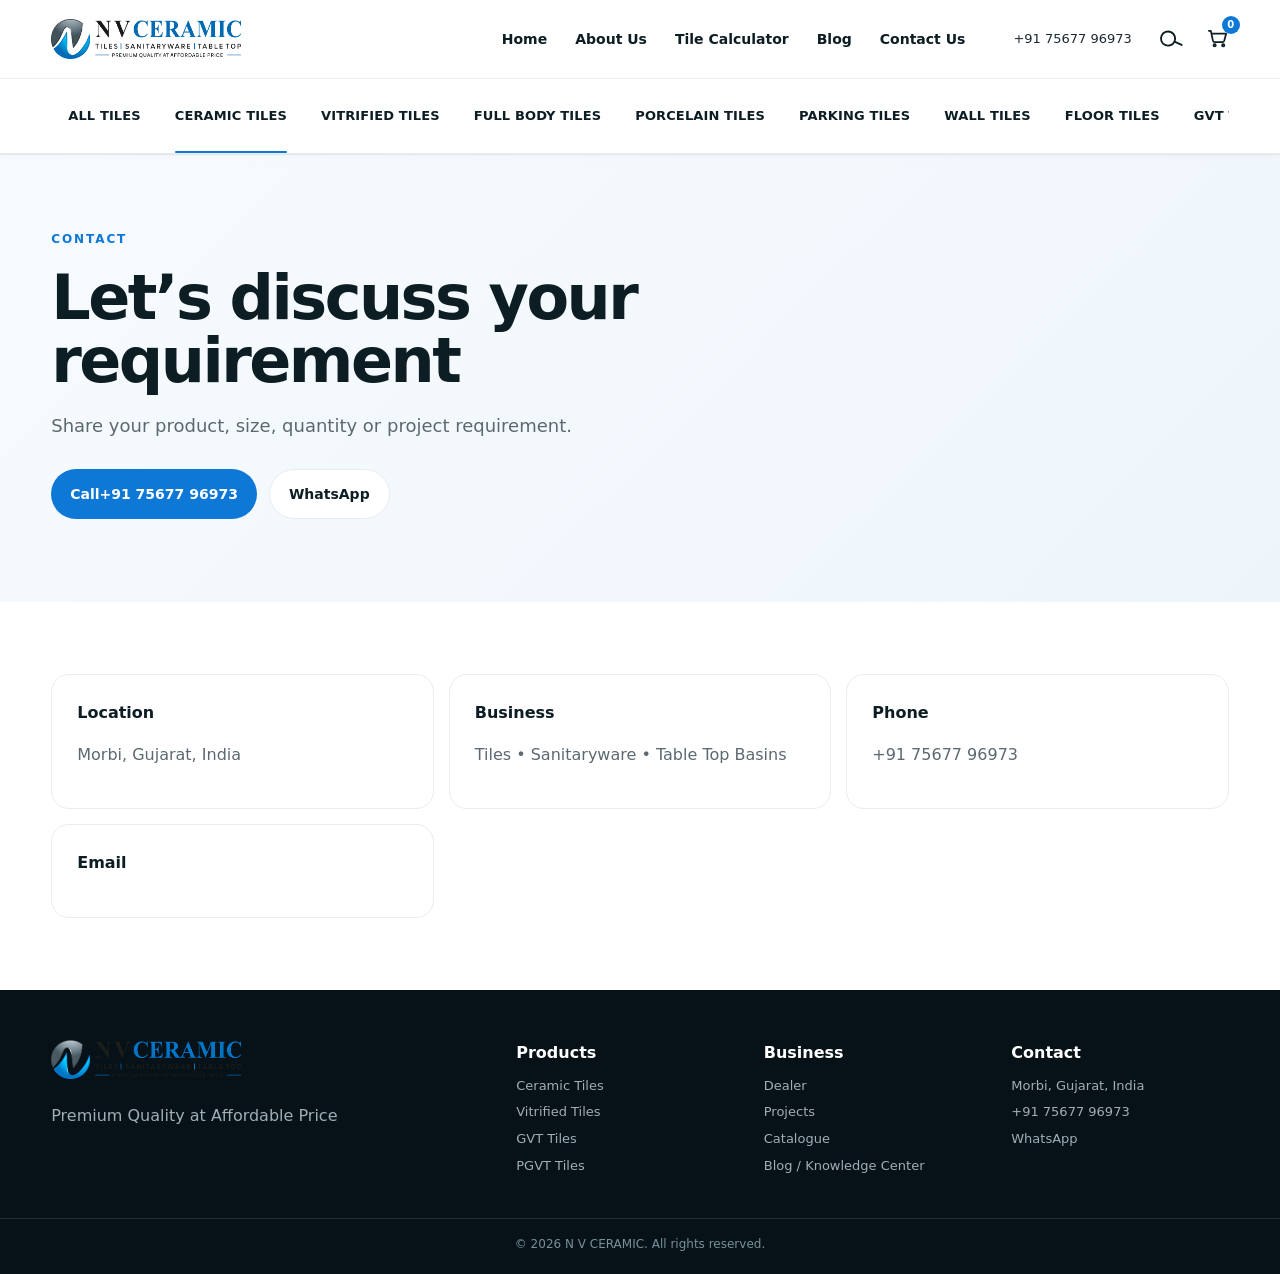
<file: contact.html>
<!doctype html><html lang="en-IN"><head><meta charset="utf-8"><meta name="viewport" content="width=device-width,initial-scale=1"><title>Contact N V CERAMIC | Morbi, Gujarat</title><meta name="description" content="Contact N V CERAMIC for tile, sanitaryware, dealer and project enquiries."><link rel="stylesheet" href="style.css"></head><body><div id="site-header"></div><main><section class="page-hero"><div class="wrap"><span class="eyebrow">CONTACT</span><h1 data-setting="contactHeading">Let’s discuss your requirement</h1><p data-setting="contactDescription">Send product name, size, application, quantity or project details.</p><div class="hero-actions"><a class="btn primary" data-setting-href="phone" href="tel:+917567796973">Call <span data-setting="phoneDisplay">+91 75677 96973</span></a><a class="btn light" data-wa="Hello N V CERAMIC, I want to discuss a product requirement." target="_blank" rel="noopener">WhatsApp</a></div></div></section><section class="section"><div class="wrap contact-card"><div><b>Location</b><p data-setting="address">Morbi, Gujarat, India</p></div><div><b>Business</b><p>Tiles • Sanitaryware • Table Top Basins</p></div><div><b>Phone</b><p data-setting="phoneDisplay">+91 75677 96973</p></div><div><b>Email</b><p data-setting="email"> </p></div></div></section></main><div id="site-footer"></div><script src="config.js"></script><script src="data-local.js"></script><script src="app.js"></script></body></html>
</file>
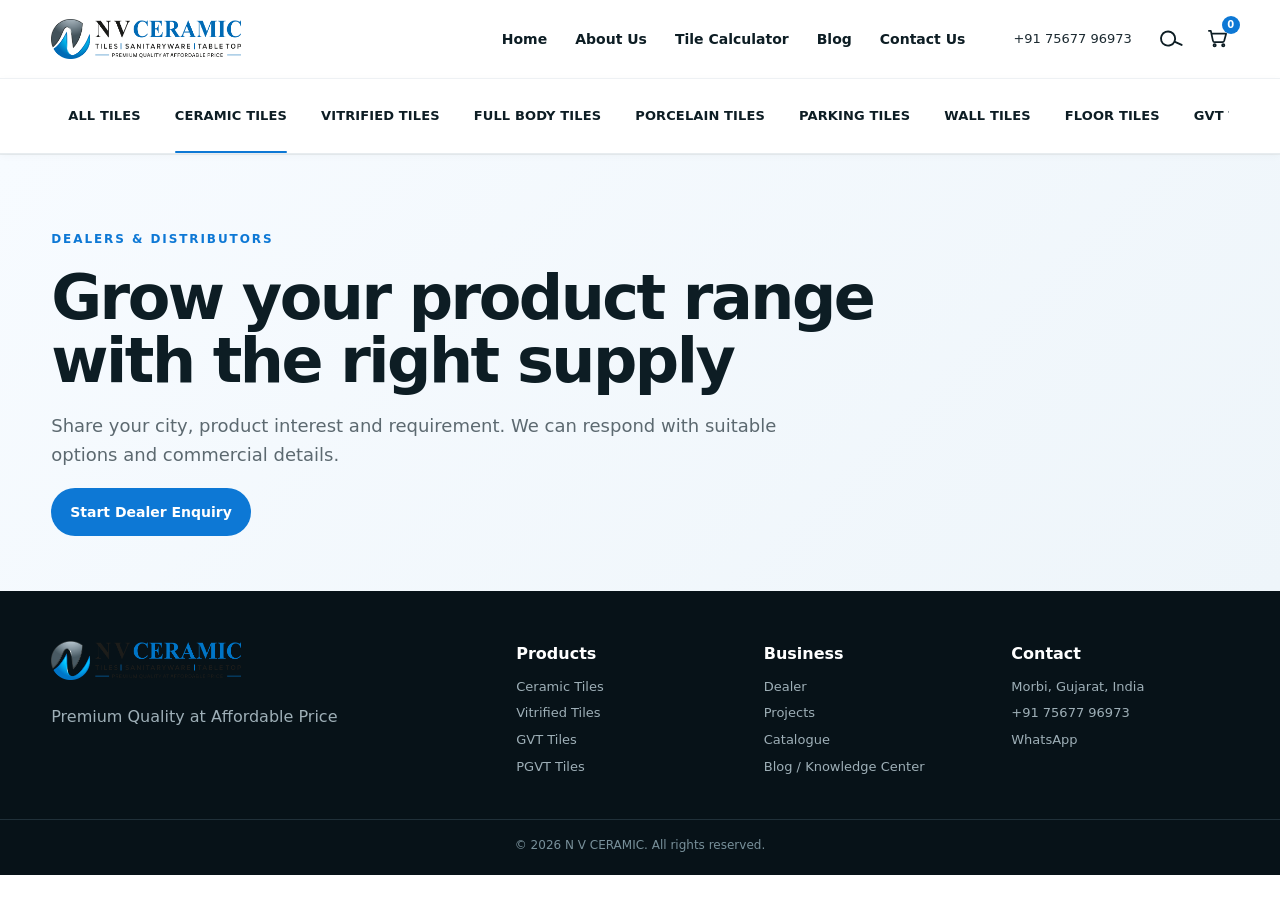
<file: dealer.html>
<!doctype html><html lang="en-IN"><head><meta charset="utf-8"><meta name="viewport" content="width=device-width,initial-scale=1"><title>Dealer Enquiry | N V CERAMIC</title><meta name="description" content="Dealer and distributor enquiry for N V CERAMIC tiles and sanitaryware."><link rel="stylesheet" href="style.css"></head><body><div id="site-header"></div><main><section class="page-hero"><div class="wrap"><span class="eyebrow">DEALERS & DISTRIBUTORS</span><h1>Grow your product range with the right supply</h1><p>Share your city, product interest and requirement. We can respond with suitable options and commercial details.</p><a class="btn primary" data-wa="Hello N V CERAMIC, I am interested in becoming a dealer/distributor. Please share product and commercial details." target="_blank" rel="noopener">Start Dealer Enquiry</a></div></section></main><div id="site-footer"></div><script src="config.js"></script><script src="data-local.js"></script><script src="app.js"></script></body></html>
</file>
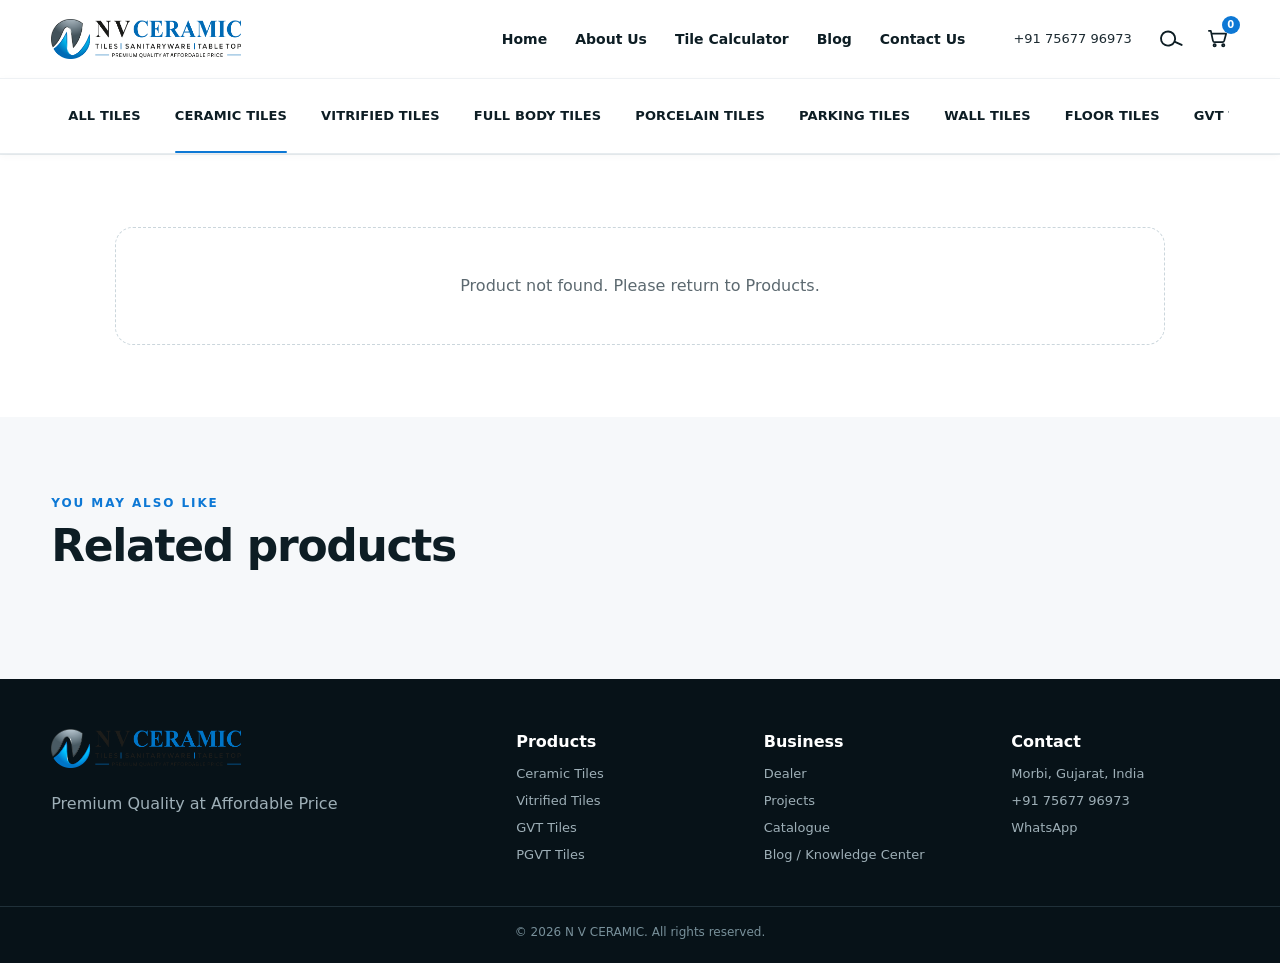
<file: product.html>
<!doctype html><html lang="en-IN"><head><meta charset="utf-8"><meta name="viewport" content="width=device-width,initial-scale=1"><title>Product | N V CERAMIC</title><meta name="description" content="Product details from N V CERAMIC."><link rel="stylesheet" href="style.css"></head><body><div id="site-header"></div><main><section class="section product-detail"><div class="wrap" id="product-detail"></div></section><section class="section alt"><div class="wrap"><div class="section-head"><div><span class="eyebrow">YOU MAY ALSO LIKE</span><h2>Related products</h2></div></div><div class="product-grid" id="related-products"></div></div></section></main><div id="site-footer"></div><script src="config.js"></script><script src="data-local.js"></script><script src="app.js"></script></body></html>
</file>
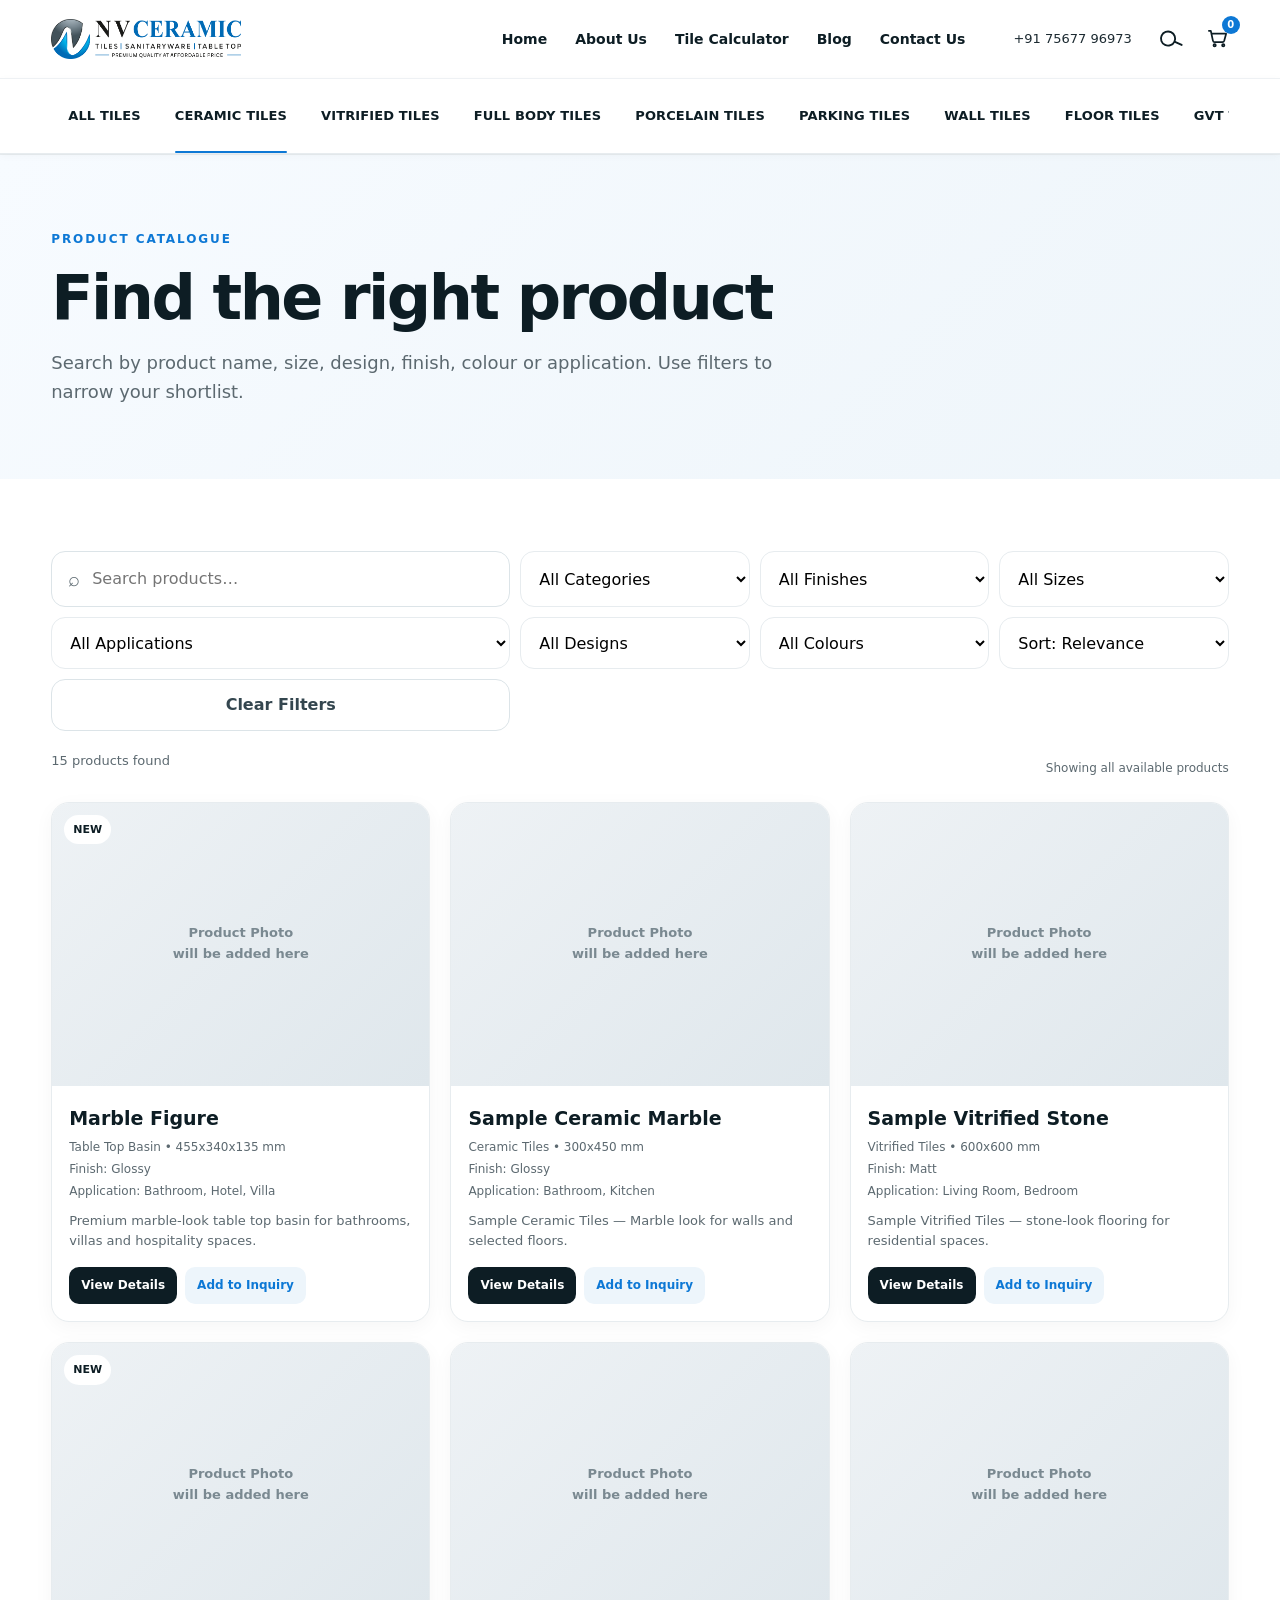
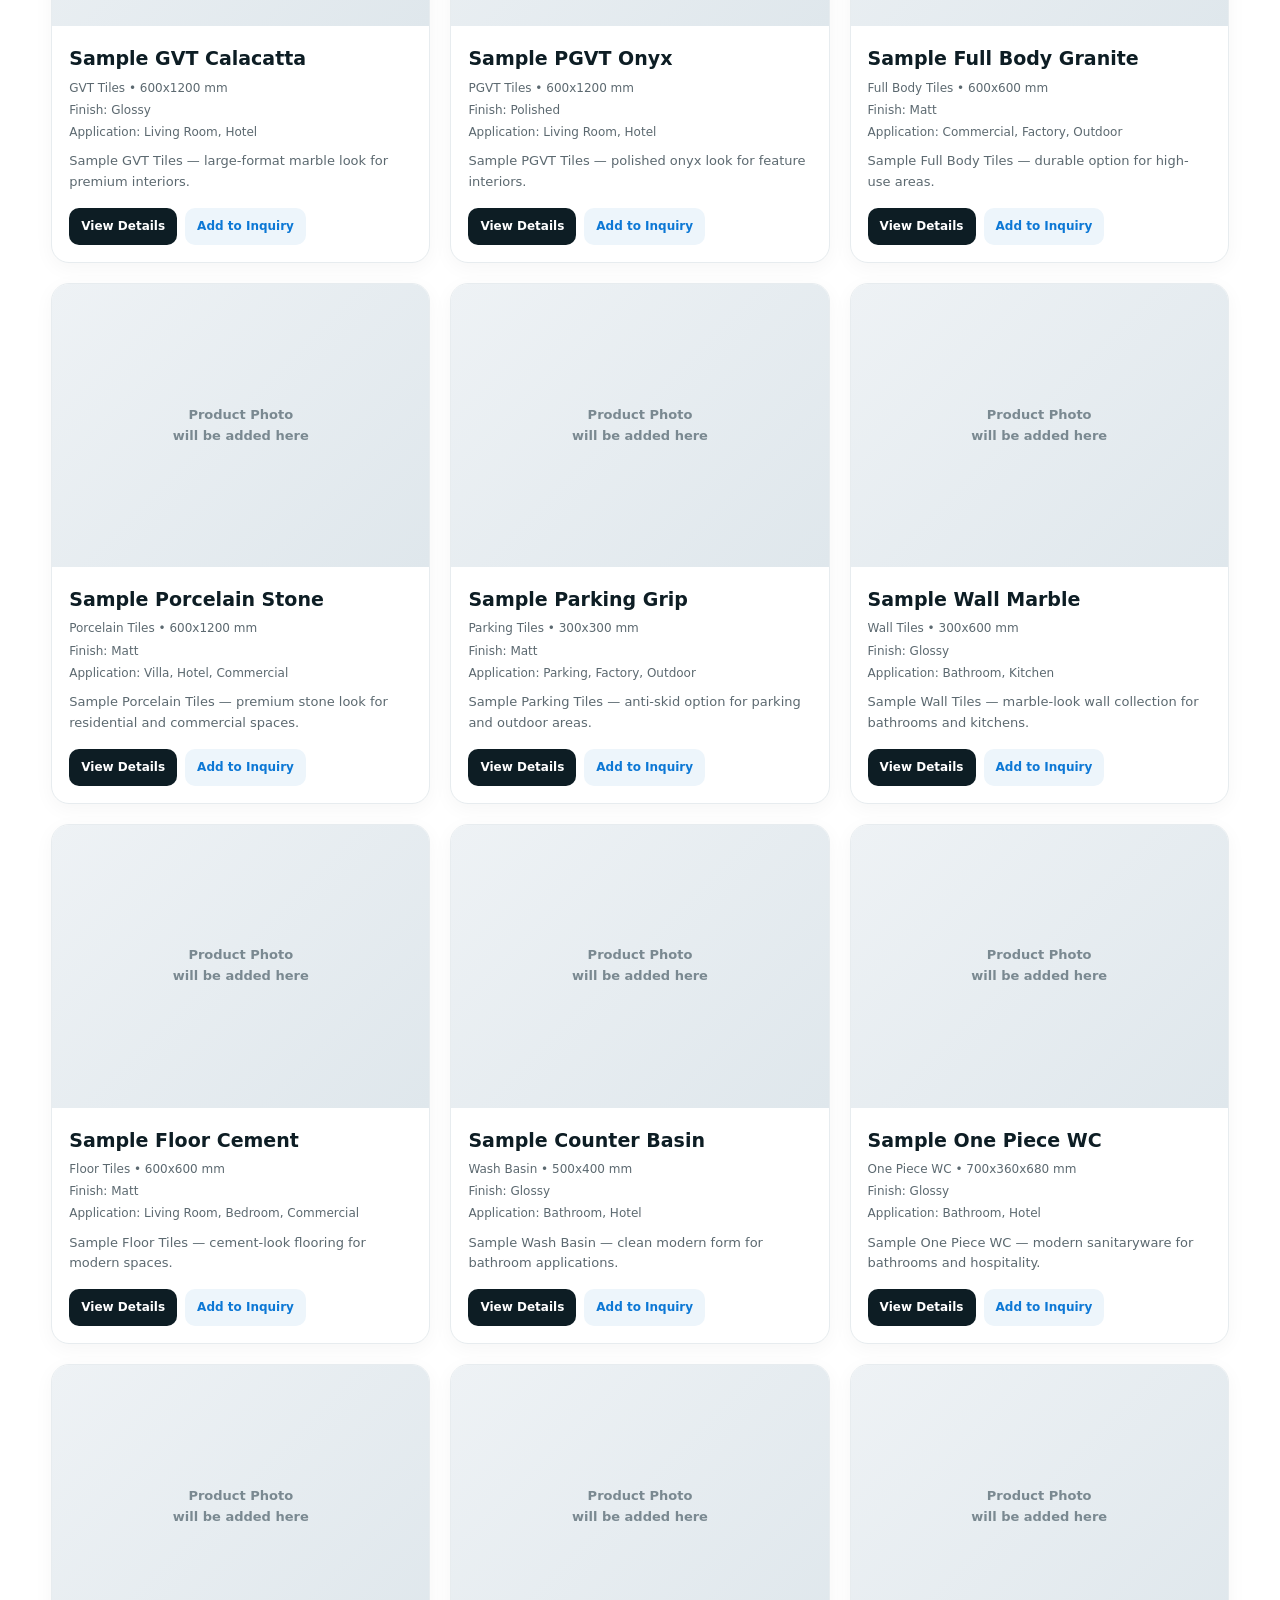
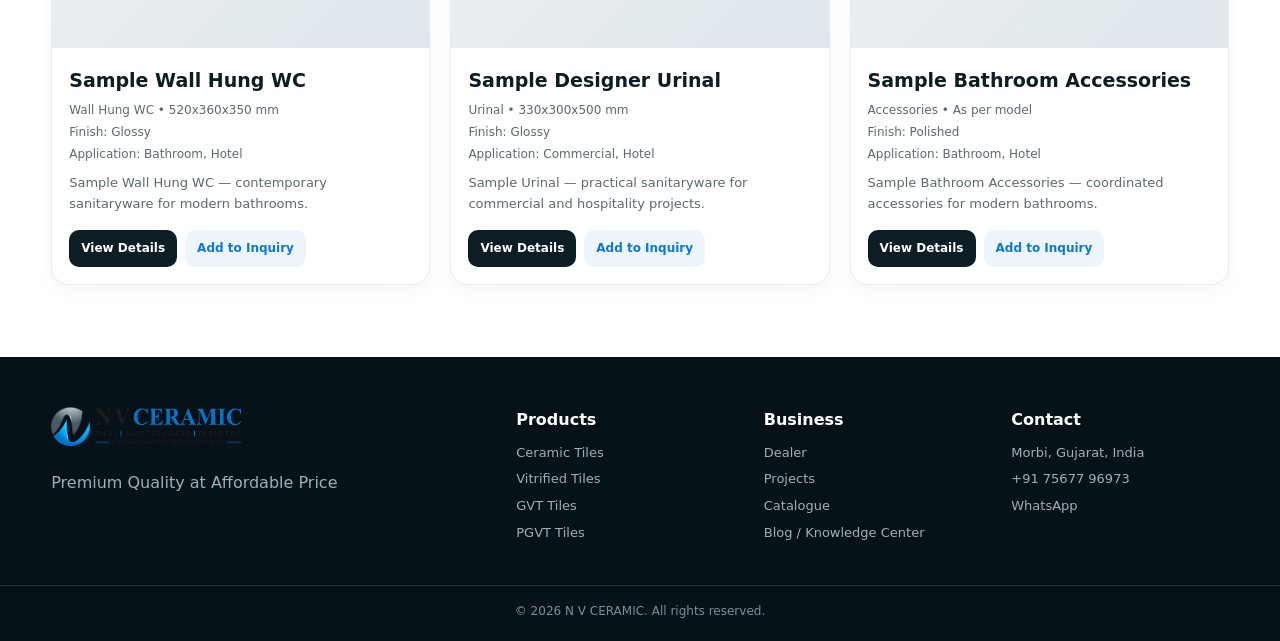
<file: products.html>
<!doctype html><html lang="en-IN"><head><meta charset="utf-8"><meta name="viewport" content="width=device-width,initial-scale=1"><title>Products | N V CERAMIC</title><meta name="description" content="Explore N V CERAMIC tiles and sanitaryware by category, size, finish and application."><link rel="canonical" href="./products.html"><link rel="stylesheet" href="style.css"></head><body><div id="site-header"></div><main><section class="page-hero"><div class="wrap"><span class="eyebrow">PRODUCT CATALOGUE</span><h1>Find the right product</h1><p>Search by product name, size, design, finish, colour or application. Use filters to narrow your shortlist.</p></div></section><section class="section"><div class="wrap"><div class="catalog-toolbar"><div class="search-box"><span>⌕</span><input id="product-search" type="search" placeholder="Search products…"></div><select id="category-filter"><option value="">All Categories</option></select><select id="finish-filter"><option value="">All Finishes</option></select><select id="size-filter"><option value="">All Sizes</option></select><select id="application-filter"><option value="">All Applications</option></select><select id="design-filter"><option value="">All Designs</option></select><select id="colour-filter"><option value="">All Colours</option></select><select id="sort-filter"><option value="relevance">Sort: Relevance</option><option value="name">Name A–Z</option><option value="new">Newest First</option></select><button class="filter-clear" id="clear-filters" type="button">Clear Filters</button></div><div class="results-meta-row"><div class="results-meta" id="results-meta"></div><div class="active-filter-note" id="active-filter-note"></div></div><div class="product-grid" id="all-products"></div></div></section></main><div id="site-footer"></div><script src="config.js"></script><script src="data-local.js"></script><script src="app.js"></script></body></html>
</file>
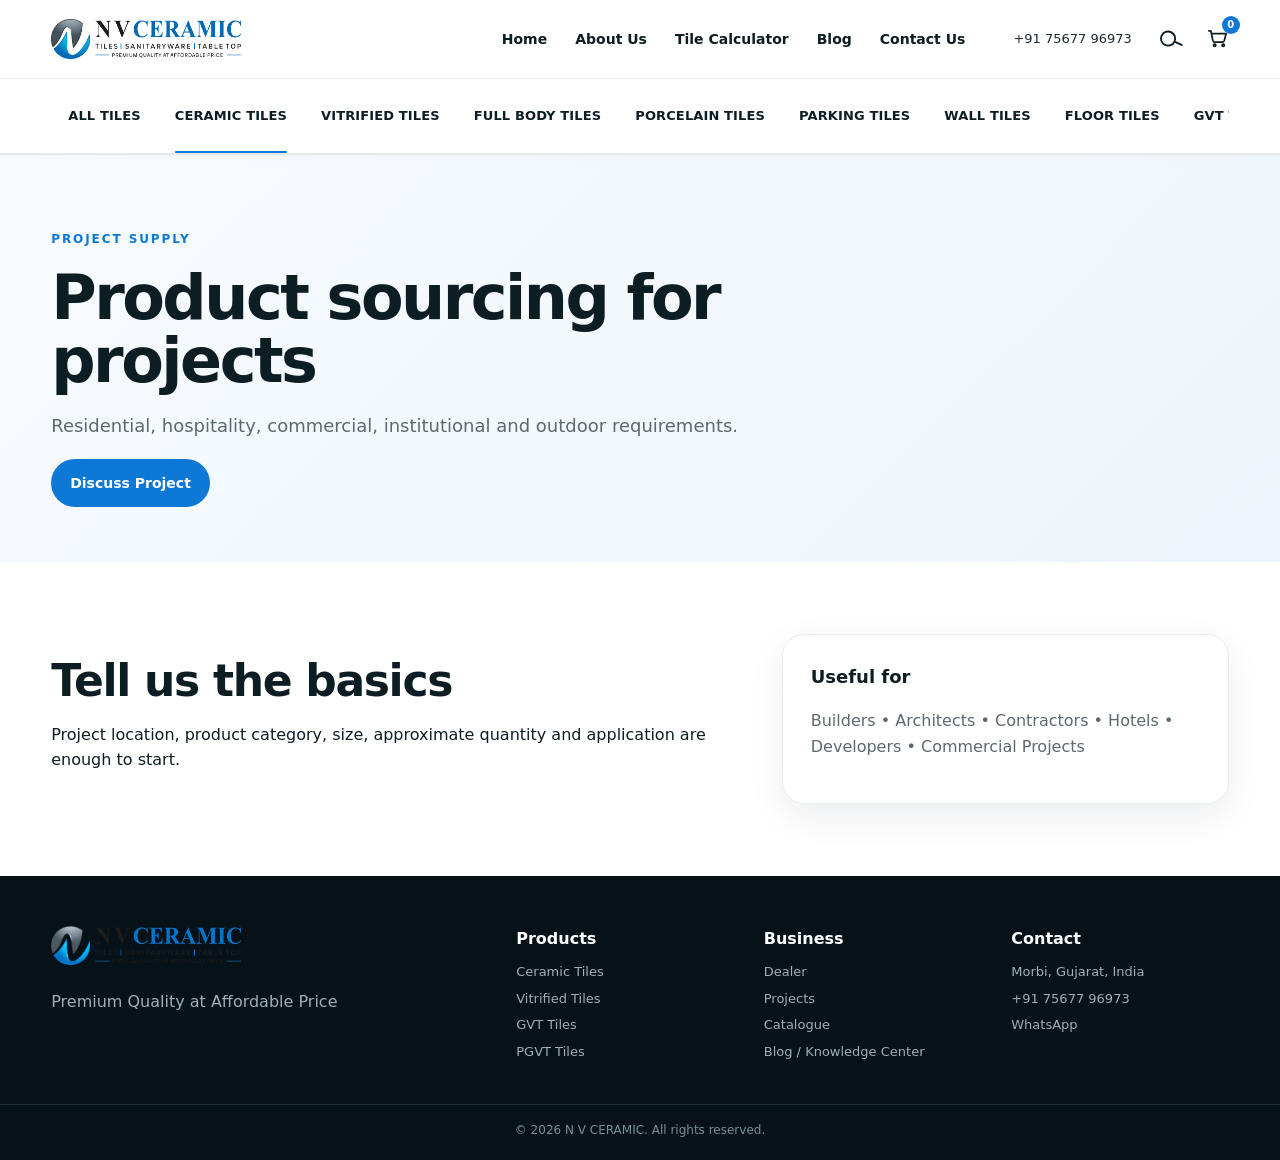
<file: projects.html>
<!doctype html><html lang="en-IN"><head><meta charset="utf-8"><meta name="viewport" content="width=device-width,initial-scale=1"><title>Project Supply | N V CERAMIC</title><meta name="description" content="Tile and sanitaryware project supply for builders, architects, contractors, hotels and commercial projects."><link rel="stylesheet" href="style.css"></head><body><div id="site-header"></div><main><section class="page-hero"><div class="wrap"><span class="eyebrow">PROJECT SUPPLY</span><h1>Product sourcing for projects</h1><p>Residential, hospitality, commercial, institutional and outdoor requirements.</p><a class="btn primary" data-wa="Hello N V CERAMIC, I have a project requirement. Please contact me for product options and pricing." target="_blank" rel="noopener">Discuss Project</a></div></section><section class="section"><div class="wrap application-grid"><div><h2>Tell us the basics</h2><p>Project location, product category, size, approximate quantity and application are enough to start.</p></div><div class="info-card"><b>Useful for</b><p>Builders • Architects • Contractors • Hotels • Developers • Commercial Projects</p></div></div></section></main><div id="site-footer"></div><script src="config.js"></script><script src="data-local.js"></script><script src="app.js"></script></body></html>
</file>
<file: style.css>
:root{--ink:#0d1d24;--muted:#5c6970;--blue:#0d78d5;--blue2:#0757a8;--line:#e7ecef;--soft:#f6f8fa;--white:#fff;--dark:#0a151b;--radius:18px;--shadow:0 12px 35px rgba(9,30,45,.08)}*{box-sizing:border-box}html{scroll-behavior:smooth}body{margin:0;font-family:Inter,ui-sans-serif,system-ui,-apple-system,Segoe UI,Roboto,Arial,sans-serif;color:var(--ink);background:#fff;line-height:1.6}a{text-decoration:none;color:inherit}button,input,select{font:inherit}.wrap{width:min(1180px,92%);margin:auto}.topline{background:var(--dark);color:#dbe4e8;font-size:12px}.top-inner{height:32px;display:flex;align-items:center;justify-content:space-between}.site-header{position:sticky;top:0;z-index:50;background:rgba(255,255,255,.96);backdrop-filter:blur(14px);border-bottom:1px solid var(--line)}.nav-row{height:82px;display:flex;align-items:center;gap:28px}.logo img{display:block;width:205px;height:auto}.main-nav{display:flex;align-items:center;gap:22px;margin-left:auto;font-size:14px;font-weight:700}.main-nav>a,.nav-dd>button{padding:28px 0;border:0;background:none;cursor:pointer;color:var(--ink)}.nav-dd{position:relative}.nav-dd>button span{font-size:11px;margin-left:4px}.mega{position:absolute;right:-180px;top:70px;width:min(1020px,90vw);padding:24px;background:#fff;border:1px solid var(--line);box-shadow:var(--shadow);border-radius:0 0 18px 18px;display:none;grid-template-columns:1.1fr 1fr 1fr 1fr;gap:20px}.nav-dd:hover .mega,.nav-dd:focus-within .mega{display:grid}.mega-col h4{margin:0 0 10px;font-size:13px;text-transform:uppercase;letter-spacing:.04em}.mega-col a{display:block;padding:6px 0;color:#42515a;font-size:13px}.mega-col a:hover{color:var(--blue)}.dropdown.simple{position:absolute;top:70px;left:-20px;min-width:210px;padding:12px;background:#fff;border:1px solid var(--line);box-shadow:var(--shadow);display:none;border-radius:0 0 14px 14px}.nav-dd:hover .dropdown.simple,.nav-dd:focus-within .dropdown.simple{display:block}.dropdown.simple a{display:block;padding:8px 10px;font-size:13px}.header-wa{background:var(--blue);color:#fff!important;padding:11px 15px;border-radius:999px;font-size:13px;font-weight:800}.menu-btn{display:none;border:0;background:none;font-size:24px}.hero{background:linear-gradient(135deg,#f8fbff 0,#eef6fc 55%,#fff 100%);padding:76px 0 58px}.hero-grid{display:grid;grid-template-columns:1.15fr .85fr;gap:50px;align-items:center}.eyebrow{font-size:12px;letter-spacing:.16em;font-weight:800;color:var(--blue);text-transform:uppercase}.hero h1,.page-hero h1{font-size:clamp(40px,6vw,72px);line-height:1.02;letter-spacing:-.04em;margin:15px 0 20px}.hero h1 span{color:var(--blue)}.hero-copy{font-size:19px;color:var(--muted);max-width:650px}.hero-actions{display:flex;gap:12px;flex-wrap:wrap;margin:28px 0}.btn{display:inline-flex;align-items:center;justify-content:center;padding:13px 19px;border-radius:999px;font-weight:800;font-size:14px}.btn.primary{background:var(--blue);color:#fff}.btn.light{background:#fff;border:1px solid var(--line)}.btn:hover{transform:translateY(-1px)}.trust-row{display:flex;gap:18px;flex-wrap:wrap;color:#53616a;font-size:13px}.hero-visual{background:#fff;border:1px solid var(--line);border-radius:28px;box-shadow:var(--shadow);padding:38px;text-align:center}.hero-visual img{width:100%;max-width:470px}.hero-visual div{display:flex;gap:8px;justify-content:center;flex-wrap:wrap;margin-top:18px}.hero-visual b{background:var(--soft);padding:8px 11px;border-radius:999px;font-size:12px}.search-band{padding:20px 0;background:#fff;border-bottom:1px solid var(--line)}.search-box{display:flex;align-items:center;border:1px solid #dce4e8;border-radius:14px;background:#fff;overflow:hidden;min-height:52px}.search-box span{padding-left:16px;font-size:20px;color:var(--muted)}.search-box input{border:0;outline:0;flex:1;padding:14px 12px;background:transparent}.search-box button{height:52px;border:0;background:var(--ink);color:#fff;padding:0 22px;font-weight:800}.quick-links{display:flex;gap:10px;flex-wrap:wrap;margin-top:10px}.quick-links a,.app-links a{border:1px solid var(--line);padding:7px 11px;border-radius:999px;font-size:12px;color:#46545c;background:#fff}.section{padding:72px 0}.section.alt{background:var(--soft)}.section.dark{background:var(--dark);color:#fff}.section-head{display:flex;justify-content:space-between;align-items:end;gap:25px;margin-bottom:28px}.section-head h2,.application-grid h2,.two-col h2{font-size:clamp(28px,4vw,44px);line-height:1.1;letter-spacing:-.03em;margin:8px 0}.section-head p{max-width:520px;color:var(--muted)}.text-link{font-weight:800;color:var(--blue);white-space:nowrap}.category-grid{display:grid;grid-template-columns:repeat(4,1fr);gap:14px}.category-card{padding:22px;border:1px solid var(--line);border-radius:var(--radius);background:#fff;min-height:145px;box-shadow:0 5px 20px rgba(0,0,0,.03)}.category-card small{display:block;color:var(--blue);font-weight:800;text-transform:uppercase;letter-spacing:.08em}.category-card h3{margin:7px 0;font-size:20px}.category-card p{font-size:13px;color:var(--muted);margin:0}.category-card:hover{border-color:#b9d8f4;transform:translateY(-2px)}.product-grid{display:grid;grid-template-columns:repeat(3,1fr);gap:20px}.product-card{background:#fff;border:1px solid var(--line);border-radius:var(--radius);overflow:hidden;box-shadow:0 5px 20px rgba(0,0,0,.04)}.product-image{aspect-ratio:4/3;background:linear-gradient(135deg,#eef2f5,#dfe7ec);display:grid;place-items:center;position:relative;overflow:hidden}.product-image img{width:100%;height:100%;object-fit:cover}.placeholder{color:#7a8991;font-weight:800;font-size:13px;text-align:center;padding:20px}.badge{position:absolute;left:12px;top:12px;background:#fff;padding:6px 9px;border-radius:999px;font-size:11px;font-weight:800}.product-body{padding:17px}.product-body h3{margin:0 0 5px;font-size:19px}.product-body .meta{font-size:12px;color:var(--muted);margin:3px 0}.product-body p{font-size:13px;color:#5c6970;margin:9px 0 15px}.product-actions{display:flex;gap:8px;align-items:center}.product-actions a{font-size:12px;font-weight:800;padding:9px 12px;border-radius:10px;background:var(--ink);color:#fff}.product-actions a.secondary{background:#edf5fb;color:var(--blue)}.application-grid{display:grid;grid-template-columns:1.2fr .8fr;gap:60px;align-items:center}.app-links{display:flex;gap:10px;flex-wrap:wrap;margin-top:22px}.info-card{padding:28px;border:1px solid var(--line);border-radius:22px;background:#fff;box-shadow:var(--shadow)}.info-card b{font-size:18px}.info-card p{color:var(--muted)}.two-col{display:grid;grid-template-columns:1fr 1fr;gap:70px;align-items:center}.dark .eyebrow{color:#79bfff}.dark p{color:#c2cdd2}.mini-actions{display:flex;gap:16px;flex-wrap:wrap}.mini-actions a{font-weight:800;color:#8cc7ff}.page-hero{padding:70px 0 55px;background:linear-gradient(135deg,#f7fbff,#eef5fa)}.page-hero h1{font-size:clamp(38px,5vw,62px);max-width:900px}.page-hero p{font-size:18px;color:var(--muted);max-width:760px}.catalog-toolbar{display:grid;grid-template-columns:2fr 1fr 1fr 1fr;gap:10px;margin-bottom:20px}.catalog-toolbar select{border:1px solid var(--line);border-radius:14px;padding:0 14px;background:#fff;min-height:52px;outline:0}.results-meta{font-size:13px;color:var(--muted);margin-bottom:15px}.category-intro{padding:22px;background:var(--soft);border-radius:18px;margin-bottom:25px;color:#4d5a62}.product-detail .wrap{max-width:1050px}.detail-grid{display:grid;grid-template-columns:1fr 1fr;gap:50px;align-items:start}.detail-image{aspect-ratio:1/1;background:linear-gradient(135deg,#eef2f5,#dfe7ec);border-radius:25px;display:grid;place-items:center;overflow:hidden}.detail-image img{width:100%;height:100%;object-fit:cover}.detail-title{font-size:clamp(34px,5vw,58px);line-height:1.05;letter-spacing:-.035em;margin:10px 0}.spec-list{display:grid;grid-template-columns:1fr 1fr;gap:10px;margin:25px 0}.spec{border:1px solid var(--line);padding:12px;border-radius:12px}.spec small{display:block;color:var(--muted);font-size:11px;text-transform:uppercase}.contact-card{display:grid;grid-template-columns:repeat(3,1fr);gap:15px}.contact-card>div{border:1px solid var(--line);padding:25px;border-radius:18px}.contact-card p{color:var(--muted)}footer{background:#071218;color:#dce5e8;padding:50px 0 20px}.footer-grid{display:grid;grid-template-columns:2fr 1fr 1fr 1fr;gap:30px}.footer-grid img{width:190px;filter:brightness(1.1)}.footer-grid p{color:#9eafb7}.footer-grid b{display:block;margin-bottom:10px;color:#fff}.footer-grid a,.footer-grid span{display:block;color:#9eafb7;font-size:13px;margin:6px 0}.copyright{border-top:1px solid #203039;margin-top:35px;padding-top:16px;text-align:center;color:#78909a;font-size:12px}.float-wa{position:fixed;right:20px;bottom:20px;width:56px;height:56px;border-radius:50%;background:#19c463;color:#fff;display:grid;place-items:center;font-size:23px;box-shadow:0 10px 25px rgba(0,0,0,.2);z-index:60}.empty{padding:45px;border:1px dashed #cbd6dc;border-radius:18px;text-align:center;color:var(--muted)}
@media(max-width:1000px){.main-nav{gap:13px}.category-grid{grid-template-columns:repeat(3,1fr)}.product-grid{grid-template-columns:repeat(2,1fr)}.mega{right:-80px;grid-template-columns:repeat(3,1fr)}}
@media(max-width:820px){.topline{display:none}.nav-row{height:70px}.menu-btn{display:block;margin-left:auto}.main-nav{display:none;position:absolute;top:70px;left:0;right:0;background:#fff;border-bottom:1px solid var(--line);padding:15px 4%;flex-direction:column;align-items:stretch;gap:0;box-shadow:var(--shadow)}.main-nav.open{display:flex}.main-nav>a,.nav-dd>button{padding:12px 0;text-align:left}.nav-dd .mega,.nav-dd .dropdown.simple{position:static;width:auto;display:none;box-shadow:none;border:0;padding:8px 0;grid-template-columns:1fr 1fr}.nav-dd.open .mega,.nav-dd.open .dropdown.simple{display:grid}.nav-dd.open .dropdown.simple{display:block}.header-wa{display:none}.hero-grid,.application-grid,.two-col,.detail-grid{grid-template-columns:1fr}.hero{padding:55px 0}.hero-visual{order:-1}.category-grid{grid-template-columns:repeat(2,1fr)}.catalog-toolbar{grid-template-columns:1fr 1fr}.contact-card{grid-template-columns:1fr 1fr}.footer-grid{grid-template-columns:1fr 1fr}}
@media(max-width:560px){.logo img{width:160px}.category-grid,.product-grid,.contact-card,.footer-grid,.catalog-toolbar{grid-template-columns:1fr}.section{padding:52px 0}.section-head{align-items:start;flex-direction:column}.hero h1{font-size:42px}.hero-copy{font-size:17px}.hero-visual{padding:25px}.mega{grid-template-columns:1fr!important}.spec-list{grid-template-columns:1fr}.quick-links{overflow:auto;flex-wrap:nowrap;padding-bottom:4px}.quick-links a{white-space:nowrap}.page-hero{padding:50px 0 40px}}
.price-box{display:inline-block;background:#edf5fb;color:var(--blue);padding:12px 15px;border-radius:12px;margin:10px 0 18px;font-size:18px}.price-box b{font-size:22px}

/* Knowledge Center / Blog */
.grid{display:grid;gap:20px}.grid-3{grid-template-columns:repeat(3,1fr)}
.blog-grid{display:grid;grid-template-columns:repeat(3,1fr);gap:22px}
.blog-card{background:#fff;border:1px solid var(--line);border-radius:var(--radius);overflow:hidden;box-shadow:0 5px 20px rgba(0,0,0,.04);display:flex;min-height:270px}
.blog-card-body{padding:24px;display:flex;flex-direction:column;align-items:flex-start;width:100%}
.blog-card h2,.blog-card h3{margin:8px 0 10px;line-height:1.25;font-size:22px}
.blog-card p{color:var(--muted);font-size:14px;margin:0 0 16px}
.blog-card .btn{margin-top:auto}
.btn-outline{border:1px solid var(--line);background:#fff;color:var(--blue)}
.blog-toolbar{display:flex;justify-content:space-between;align-items:center;gap:20px;margin-bottom:25px;padding-bottom:18px;border-bottom:1px solid var(--line)}
.blog-filters{display:flex;gap:8px;flex-wrap:wrap}.blog-filter{border:1px solid var(--line);background:#fff;border-radius:999px;padding:8px 13px;cursor:pointer;font-weight:700;font-size:12px;color:#53616a}.blog-filter.active{background:var(--ink);color:#fff;border-color:var(--ink)}
.blog-meta{font-size:12px;color:#7a8991;margin:8px 0 18px}
.article{max-width:900px}.article h1{font-size:clamp(38px,5vw,62px);line-height:1.08;letter-spacing:-.035em;margin:10px 0 16px}.article .lead{font-size:19px;color:var(--muted);max-width:780px}.article-content{font-size:17px;line-height:1.8;color:#33424a;margin-top:30px}.article-content p{margin:0 0 22px}.article-content h2{font-size:30px;line-height:1.2;margin:35px 0 14px}.article-hero{width:100%;max-height:520px;object-fit:cover;border-radius:22px;margin:22px 0}.back-link{display:inline-block;color:var(--blue);font-weight:800;margin-bottom:22px}.article-cta{margin-top:45px;padding:28px;border-radius:20px;background:var(--soft);border:1px solid var(--line)}.article-cta h3{margin:0 0 6px;font-size:24px}.article-cta p{color:var(--muted)}
.variant-section{margin-top:55px}.variant-section h2{font-size:32px}.table-wrap{overflow:auto;border:1px solid var(--line);border-radius:16px}.table-wrap table{width:100%;border-collapse:collapse;min-width:700px;background:#fff}.table-wrap th,.table-wrap td{padding:12px 14px;border-bottom:1px solid var(--line);text-align:left;font-size:13px}.table-wrap th{background:var(--soft);font-weight:800}.table-wrap tr:last-child td{border-bottom:0}
@media(max-width:820px){.grid-3,.blog-grid{grid-template-columns:1fr 1fr}.blog-toolbar{align-items:flex-start;flex-direction:column}.article h1{font-size:42px}}
@media(max-width:560px){.grid-3,.blog-grid{grid-template-columns:1fr}.blog-card{min-height:0}.article h1{font-size:36px}.article-content{font-size:16px}.blog-filters{overflow:auto;flex-wrap:nowrap;width:100%;padding-bottom:4px}.blog-filter{white-space:nowrap}}
.product-gallery{display:grid;gap:12px}.gallery-main{aspect-ratio:1/1;background:linear-gradient(135deg,#eef2f5,#dfe7ec);border-radius:25px;overflow:hidden;display:grid;place-items:center}.gallery-main img{width:100%;height:100%;object-fit:cover}.gallery-thumbs{display:flex;gap:8px;overflow:auto;padding-bottom:4px}.gallery-thumb{flex:0 0 76px;width:76px;height:76px;padding:0;border:2px solid transparent;border-radius:10px;overflow:hidden;background:#fff;cursor:pointer}.gallery-thumb.active{border-color:var(--blue)}.gallery-thumb img{width:100%;height:100%;object-fit:cover}.price-box{margin:20px 0;padding:15px 18px;border:1px solid var(--line);border-radius:14px;background:var(--soft)}.price-box b{font-size:20px}.variant-section{margin-top:40px}.table-wrap{overflow:auto}.table-wrap table{width:100%;border-collapse:collapse}.table-wrap th,.table-wrap td{padding:11px;border-bottom:1px solid var(--line);text-align:left;font-size:13px}.blog-toolbar{display:flex;justify-content:space-between;gap:20px;align-items:center;margin-bottom:25px;flex-wrap:wrap}.blog-filters{display:flex;gap:8px;flex-wrap:wrap}.blog-filter{border:1px solid var(--line);background:#fff;border-radius:999px;padding:8px 13px;cursor:pointer}.blog-filter.active{background:var(--ink);color:#fff}.blog-card{border:1px solid var(--line);border-radius:18px;background:#fff;overflow:hidden}.blog-card-body{padding:22px}.blog-card h2,.blog-card h3{margin:8px 0}.blog-card p{color:var(--muted)}.blog-meta{font-size:12px;color:var(--muted);margin:10px 0 15px}.article{max-width:850px}.article h1{font-size:clamp(38px,5vw,62px);line-height:1.05;letter-spacing:-.03em}.article-hero{width:100%;border-radius:20px;margin:25px 0}.article-content{font-size:17px}.article-cta{margin-top:40px;padding:25px;border-radius:18px;background:var(--soft)}
@media(max-width:900px){.main-nav{display:none;position:absolute;left:4%;right:4%;top:76px;background:#fff;padding:16px;border:1px solid var(--line);box-shadow:var(--shadow);border-radius:16px;flex-direction:column;align-items:stretch;gap:5px}.main-nav.open{display:flex}.main-nav>a,.nav-dd>button{padding:10px 8px;text-align:left}.nav-dd .mega,.nav-dd .dropdown.simple{position:static;width:auto;display:none;grid-template-columns:1fr;padding:10px}.nav-dd.open .mega,.nav-dd.open .dropdown.simple{display:grid}.menu-btn{display:block;margin-left:auto}.header-wa{display:none}.nav-row{gap:12px}.catalog-toolbar{grid-template-columns:1fr 1fr}.hero-grid,.detail-grid{grid-template-columns:1fr}}

.cart-link{background:#f0f7fd;color:var(--blue)!important;padding:10px 13px;border-radius:999px;font-size:13px;font-weight:800;white-space:nowrap}.cart-link span{display:inline-grid;place-items:center;min-width:20px;height:20px;margin-left:4px;padding:0 5px;border-radius:999px;background:var(--blue);color:#fff;font-size:11px}.product-actions button{border:0;cursor:pointer;font-size:12px;font-weight:800;padding:9px 12px;border-radius:10px;background:#edf5fb;color:var(--blue)}.detail-actions{display:flex;gap:10px;flex-wrap:wrap;margin-top:22px}.cart-box{display:grid;grid-template-columns:1.6fr .7fr;gap:25px;align-items:start}.cart-list{display:grid;gap:10px}.cart-item{display:grid;grid-template-columns:1fr auto auto;gap:18px;align-items:center;border:1px solid var(--line);border-radius:16px;padding:18px;background:#fff}.cart-item-info b,.cart-item-info span{display:block}.cart-item-info span{font-size:12px;color:var(--muted);margin-top:3px}.cart-qty{display:flex;align-items:center;gap:7px;font-size:12px;color:var(--muted)}.cart-qty input{width:70px;border:1px solid var(--line);border-radius:9px;padding:8px}.cart-remove{border:0;background:none;color:#c43d3d;cursor:pointer;font-weight:800}.cart-summary{border:1px solid var(--line);border-radius:18px;padding:22px;position:sticky;top:110px;background:#fff;box-shadow:var(--shadow)}.cart-summary h3{margin-top:0}.cart-summary .btn{width:100%;margin-top:8px}.cart-notice{position:fixed;right:20px;bottom:88px;background:var(--ink);color:#fff;padding:12px 16px;border-radius:12px;box-shadow:var(--shadow);z-index:80;opacity:0;transform:translateY(10px);pointer-events:none;transition:.2s}.cart-notice.show{opacity:1;transform:none}@media(max-width:820px){.cart-link{display:inline-block}.cart-box{grid-template-columns:1fr}.cart-summary{position:static}.cart-item{grid-template-columns:1fr auto}.cart-remove{grid-column:1/-1;text-align:left}}
/* N V CERAMIC - Premium category mega navigation */
.product-nav{position:relative;background:#fff;border-top:1px solid rgba(231,236,239,.7);border-bottom:1px solid var(--line);z-index:55}
.product-nav-inner{min-height:56px;display:flex;align-items:center;gap:4px;overflow:hidden}
.product-nav-all,.product-tab{height:56px;display:inline-flex;align-items:center;justify-content:center;padding:0 14px;font-size:12px;font-weight:800;letter-spacing:.02em;text-transform:uppercase;white-space:nowrap;color:var(--ink);position:relative}
.product-nav-all:hover,.product-tab:hover{color:var(--blue)}
.product-nav-all:after,.product-tab:after{content:"";position:absolute;left:14px;right:14px;bottom:0;height:2px;background:transparent;border-radius:2px}
.product-nav-all:hover:after,.product-tab.active:after{background:var(--blue)}
.product-tabs{display:flex;align-items:center;overflow-x:auto;scrollbar-width:none;flex:1}
.product-tabs::-webkit-scrollbar{display:none}
.mega-stage{position:absolute;left:0;top:100%;width:100%;display:none;background:transparent;padding-top:0}
.mega-stage.show{display:block}
.mega-panel{width:min(1400px,96vw);max-height:calc(100vh - 175px);overflow:auto;margin:0 auto;background:#fff;border:1px solid var(--line);border-top:0;border-radius:0 0 18px 18px;box-shadow:0 22px 45px rgba(9,30,45,.16);padding:24px 30px 28px}
.mega-panel-top{display:flex;justify-content:space-between;align-items:center;gap:20px;border-bottom:1px solid var(--line);padding:0 0 16px;margin-bottom:18px}
.mega-panel-top strong{display:block;font-size:20px;line-height:1.15;margin-top:2px}
.mega-panel-top a{color:var(--blue);font-size:13px;font-weight:800;white-space:nowrap}
.mega-kicker{display:block;color:var(--blue);font-size:10px;font-weight:900;letter-spacing:.14em;text-transform:uppercase}
.mega-grid{display:grid;grid-template-columns:repeat(6,minmax(0,1fr));gap:26px}
.mega-grid .mega-col h4{font-size:11px;margin-bottom:9px;color:#15242b;letter-spacing:.07em}
.mega-grid .mega-col a{font-size:13px;padding:5px 0;color:#44545c;line-height:1.35}
.mega-grid .mega-col a:hover{color:var(--blue);transform:translateX(2px)}
/* Keep the old Products dropdown available inside the mobile accordion only. */
@media(min-width:901px){.main-nav .mega-inline{display:none!important}}
@media(max-width:1100px){.product-nav-inner{width:96%}.product-nav-all,.product-tab{padding:0 10px;font-size:11px}.mega-grid{grid-template-columns:repeat(3,minmax(0,1fr))}.mega-panel{max-height:calc(100vh - 160px)}}
@media(max-width:900px){
  .product-nav{display:none}
  .main-nav .mega-inline{position:static;width:auto;display:none;box-shadow:none;border:0;border-radius:0;padding:10px 0;grid-template-columns:1fr 1fr}
  .nav-dd.open .mega-inline{display:grid!important}
  .mega-inline .mega-col{min-width:0}
}
@media(max-width:560px){.main-nav .mega-inline{grid-template-columns:1fr}.mega-panel{width:100%;padding:18px}.mega-grid{grid-template-columns:1fr 1fr}}

/* V22-style header refinement: friend-inspired clean top navigation */
.topline{display:none}
.nav-row{height:78px;gap:26px}
.logo img{width:190px}
.main-nav{margin-left:auto;gap:28px;font-size:14px}
.main-nav>a{padding:28px 0;white-space:nowrap}
.header-meta{display:flex;align-items:center;gap:22px;margin-left:22px;white-space:nowrap}
.header-phone,.header-email{font-size:13px;color:#1c2a31}
.header-phone:hover,.header-email:hover{color:var(--blue)}
.header-search{font-size:29px;line-height:1;display:inline-flex;align-items:center;justify-content:center;width:30px;height:30px;transform:rotate(-20deg)}
.cart-icon{position:relative;background:transparent!important;color:var(--ink)!important;padding:0!important;font-size:25px;line-height:1}
.cart-icon span{position:absolute;right:-11px;top:-10px;min-width:18px;height:18px;font-size:10px;margin:0}
.mobile-actions{display:none}
.product-nav{box-shadow:0 2px 8px rgba(9,30,45,.03)}
.product-nav-inner{min-height:74px;justify-content:center;gap:0}
.product-nav-all,.product-tab{height:74px;padding:0 17px;font-size:13px;letter-spacing:.01em}
.product-nav-all:after,.product-tab:after{left:17px;right:17px}
.mega-stage{z-index:60}
.mega-panel{width:min(1540px,96vw);padding:30px 36px 24px;border-radius:0 0 16px 16px}
.mega-grid{gap:34px}
.mega-grid .mega-col h4{font-size:12px;margin-bottom:12px}
.mega-grid .mega-col a{font-size:14px;padding:6px 0;color:#24343c}
.mega-quick{display:flex;align-items:center;gap:22px;border-top:1px solid var(--line);margin-top:24px;padding-top:15px;flex-wrap:wrap}
.mega-quick span{font-size:10px;font-weight:900;letter-spacing:.14em;color:var(--blue);margin-right:2px}
.mega-quick a{font-size:13px;font-weight:800;color:#35464f}
.mega-quick a:hover{color:var(--blue)}

/* Tile Calculator */
.calculator-layout{display:grid;grid-template-columns:minmax(0,1.15fr) minmax(300px,.85fr);gap:38px;align-items:start}
.calculator-card,.calculator-info{border:1px solid var(--line);border-radius:22px;padding:30px;background:#fff;box-shadow:var(--shadow)}
.calculator-card h2,.calculator-info h2{font-size:32px;line-height:1.1;margin:0 0 22px}
.calc-grid{display:grid;grid-template-columns:repeat(2,minmax(0,1fr));gap:15px;margin-bottom:20px}
.calc-grid label{font-size:12px;font-weight:800;color:#26363e}
.calc-grid input,.calc-grid select{display:block;width:100%;margin-top:7px;border:1px solid #dce4e8;border-radius:10px;padding:12px;background:#fff;outline:none}
.calc-grid input:focus,.calc-grid select:focus{border-color:#9bc8eb;box-shadow:0 0 0 3px rgba(13,120,213,.08)}
.calc-results{display:grid;grid-template-columns:repeat(3,1fr);gap:10px;margin:22px 0}
.calc-results>div{padding:16px;border:1px solid var(--line);border-radius:14px;background:var(--soft)}
.calc-results small{display:block;color:var(--muted);font-size:11px;font-weight:800;margin-bottom:5px}
.calc-results strong{font-size:17px;line-height:1.35}
.calc-note{font-size:12px;color:var(--muted);margin:16px 0 20px}
.calculator-info ol{padding-left:20px;color:#43525a}
.calculator-info li{margin:10px 0}
.calculator-info .info-card{margin-top:28px}

@media(max-width:1180px){
  .main-nav{gap:20px}.header-meta{gap:14px;margin-left:10px}.header-email{max-width:190px;overflow:hidden;text-overflow:ellipsis}
  .product-nav-all,.product-tab{padding:0 11px;font-size:11px}.product-nav-all:after,.product-tab:after{left:11px;right:11px}
}
@media(max-width:900px){
  .nav-row{height:72px}.logo img{width:170px}.header-meta{margin-left:auto}.header-phone,.header-email{display:none}.header-search{font-size:27px}.mobile-actions{display:none}
  .calculator-layout{grid-template-columns:1fr}.calc-results{grid-template-columns:1fr 1fr 1fr}
}
@media(max-width:560px){
  .calc-grid{grid-template-columns:1fr}.calc-results{grid-template-columns:1fr}.calculator-card,.calculator-info{padding:22px}.mega-panel{padding:20px 18px}.mega-grid{grid-template-columns:1fr 1fr;gap:20px}.mega-quick{gap:14px}
}
.header-search svg,.cart-icon svg{width:22px;height:22px;fill:none;stroke:currentColor;stroke-width:1.8;stroke-linecap:round;stroke-linejoin:round}
.header-search svg{width:25px;height:25px}
.cart-icon svg{width:23px;height:23px}

/* V23 business-site improvements */
.section-sub{color:var(--muted);margin:7px 0 0;max-width:700px}.category-card{position:relative}.category-arrow{display:block;margin-top:14px;color:var(--blue);font-size:12px;font-weight:800}.size-strip-section{background:#fbfcfd}.size-chips{display:grid;grid-template-columns:repeat(5,1fr);gap:12px}.size-chips a{border:1px solid var(--line);background:#fff;border-radius:15px;padding:18px 16px;transition:.2s}.size-chips a:hover{border-color:#b7d8ef;transform:translateY(-2px);box-shadow:var(--shadow)}.size-chips b{display:block;font-size:15px}.size-chips span{display:block;color:var(--blue);font-size:11px;margin-top:5px;font-weight:800}.project-cards{display:grid;grid-template-columns:repeat(4,1fr);gap:14px}.project-cards a{border:1px solid var(--line);border-radius:18px;padding:24px;background:#fff;min-height:155px;display:flex;flex-direction:column;justify-content:flex-end;position:relative;overflow:hidden}.project-cards a:before{content:"";position:absolute;inset:0;background:linear-gradient(135deg,rgba(13,120,213,.08),transparent 55%);pointer-events:none}.project-cards span{position:absolute;right:18px;top:16px;font-size:12px;font-weight:900;color:#9baab2}.project-cards b{font-size:18px;position:relative}.project-cards small{color:var(--muted);font-size:12px;margin-top:5px;position:relative}.dealer-home{background:#f5f9fc}.dealer-banner{border:1px solid #dbe8f0;border-radius:24px;background:#fff;padding:34px 38px;display:flex;align-items:center;justify-content:space-between;gap:30px;box-shadow:var(--shadow)}.dealer-banner h2{margin:8px 0 8px;font-size:32px;line-height:1.1}.dealer-banner p{color:var(--muted);margin:0;max-width:700px}.dealer-actions{display:flex;gap:10px;flex-wrap:wrap;flex-shrink:0}.results-meta-row{display:flex;align-items:center;justify-content:space-between;gap:15px;margin:0 0 15px}.active-filter-note{font-size:12px;color:var(--muted);text-align:right}.filter-clear{min-height:52px;border:1px solid #dce4e8;border-radius:14px;background:#fff;padding:0 14px;font-weight:800;color:#34464f;cursor:pointer}.filter-clear:hover{border-color:#a9cce7;color:var(--blue)}.catalog-toolbar{grid-template-columns:2fr repeat(3,1fr);}.catalog-toolbar select:nth-of-type(n+5){grid-row:auto}.catalog-toolbar{align-items:stretch}.catalog-toolbar>*{min-width:0}.catalog-toolbar .search-box{min-width:0}.catalog-toolbar select,.filter-clear{width:100%}
@media(max-width:1100px){.size-chips{grid-template-columns:repeat(4,1fr)}.project-cards{grid-template-columns:repeat(2,1fr)}.dealer-banner{align-items:flex-start;flex-direction:column}.catalog-toolbar{grid-template-columns:repeat(3,1fr)}.catalog-toolbar .search-box{grid-column:1/-1}.results-meta-row{align-items:flex-start;flex-direction:column}.active-filter-note{text-align:left}}
@media(max-width:820px){.size-chips{grid-template-columns:repeat(3,1fr)}.project-cards{grid-template-columns:1fr 1fr}.catalog-toolbar{grid-template-columns:1fr 1fr}.catalog-toolbar .search-box{grid-column:1/-1}}
@media(max-width:560px){.size-chips{grid-template-columns:1fr 1fr}.project-cards{grid-template-columns:1fr}.dealer-banner{padding:26px 22px}.dealer-banner h2{font-size:27px}.catalog-toolbar{grid-template-columns:1fr}.catalog-toolbar .search-box{grid-column:auto}.filter-clear{min-height:48px}}

/* V25 Tile Calculator */
.calc-page-head{text-align:center;padding:0 20px 28px}.calc-page-head h1{font-size:28px;line-height:1.2;margin:0 0 12px;font-weight:600}.calc-page-head p{margin:0;color:#4f5960;font-size:15px}.calculator-section{padding-top:20px}.calculator-section>.wrap{max-width:1180px}.calc-mode-tabs{display:grid;grid-template-columns:1fr 1fr;gap:30px;margin:12px 0 34px}.calc-mode{display:flex;align-items:center;gap:9px;font-weight:700;font-size:14px;cursor:pointer}.calc-mode input{accent-color:#1877f2}.calc-panel{margin-bottom:26px}.calc-panel.hidden{display:none}.calc-panel h2{font-size:18px;margin:0 0 12px;font-weight:500}.calc-subtitle{font-size:14px;color:#4d5860;margin:0 0 24px}.area-rows{border:1px solid #d7dfe4;border-radius:7px;padding:14px 16px}.area-row{display:grid;grid-template-columns:1fr 1fr 260px 34px;gap:28px;align-items:end;position:relative}.area-row+.area-row{margin-top:14px;padding-top:14px;border-top:1px solid #edf0f2}.area-row label,.total-area-row label,.calc-options>label{display:block;font-weight:600;font-size:13px;color:#151b20}.area-row small{font-weight:600}.area-row input,.total-area-row input,.calc-options select,.calc-options input{width:100%;height:48px;border:1px solid #d5dde2;border-radius:5px;background:#fff;padding:0 14px;font-size:14px;box-sizing:border-box;margin-top:9px}.area-row input[readonly]{background:#fafbfc}.remove-area{width:32px;height:32px;border:0;border-radius:50%;background:#f2f4f5;color:#59646b;font-size:22px;cursor:pointer;margin-bottom:8px}.calc-add-area{display:block;margin:16px auto 22px;border:1px solid #1677ff;background:#fff;color:#1670ec;border-radius:5px;padding:9px 14px;font-size:14px;cursor:pointer}.calc-total{background:#f7f8f9;border-radius:7px;padding:22px;text-align:center;font-size:15px}.calc-total strong{margin-left:6px}.total-area-row{max-width:550px}.input-with-unit{display:grid;grid-template-columns:1fr 100px}.input-with-unit input{border-radius:5px 0 0 5px;margin-right:-1px}.input-with-unit select{height:48px;border:1px solid #d5dde2;border-radius:0 5px 5px 0;padding:0 12px;background:#fff}.calc-options{margin-top:24px}.calc-options>label{max-width:100%;margin-bottom:22px}.calc-options>label em,.total-area-row em{color:#e33;font-style:normal}.calc-option-line{max-width:550px;margin:0 0 24px}.check-line{display:flex!important;align-items:center;gap:6px;font-weight:700!important;margin:0!important}.check-line input{width:auto!important;height:auto!important;margin:0!important;accent-color:#1677ff}.why{border:0;background:transparent;color:#e29b00;padding:0;cursor:pointer;font-size:13px}.option-select{margin-top:10px!important}.input-suffix{position:relative}.input-suffix input{padding-right:50px!important}.input-suffix span{position:absolute;right:14px;top:25px;transform:translateY(-50%);font-size:13px;color:#56616a;font-weight:600}.calc-action{text-align:center;margin:18px 0 26px}.calc-main-btn{font-size:16px;padding:12px 20px}.calc-results-new{display:grid;grid-template-columns:repeat(3,1fr);border:1px solid #e1e6e9;border-radius:10px;overflow:hidden;margin-bottom:20px}.calc-results-new>div{padding:22px;text-align:center;background:#f8fafb}.calc-results-new>div+div{border-left:1px solid #e1e6e9}.calc-results-new small{display:block;color:#58636b;margin-bottom:8px}.calc-results-new strong{font-size:20px;line-height:1.4}.calc-results-new strong span{font-size:13px;font-weight:500;color:#58636b}.calc-help{text-align:center;color:#626d74;font-size:13px;line-height:1.6;margin:0 auto 15px;max-width:850px}.calc-wa{display:block;width:max-content;margin:0 auto}.calc-options select{appearance:auto}
@media(max-width:760px){.calc-mode-tabs{gap:15px}.area-row{grid-template-columns:1fr 1fr;gap:14px}.area-row>div:nth-child(3){grid-column:1/-1}.remove-area{position:absolute;right:0;top:8px}.calc-results-new{grid-template-columns:1fr}.calc-results-new>div+div{border-left:0;border-top:1px solid #e1e6e9}.calculator-section{padding-top:10px}.calc-page-head h1{font-size:24px}.calc-option-line,.total-area-row{max-width:none}}
</file>
